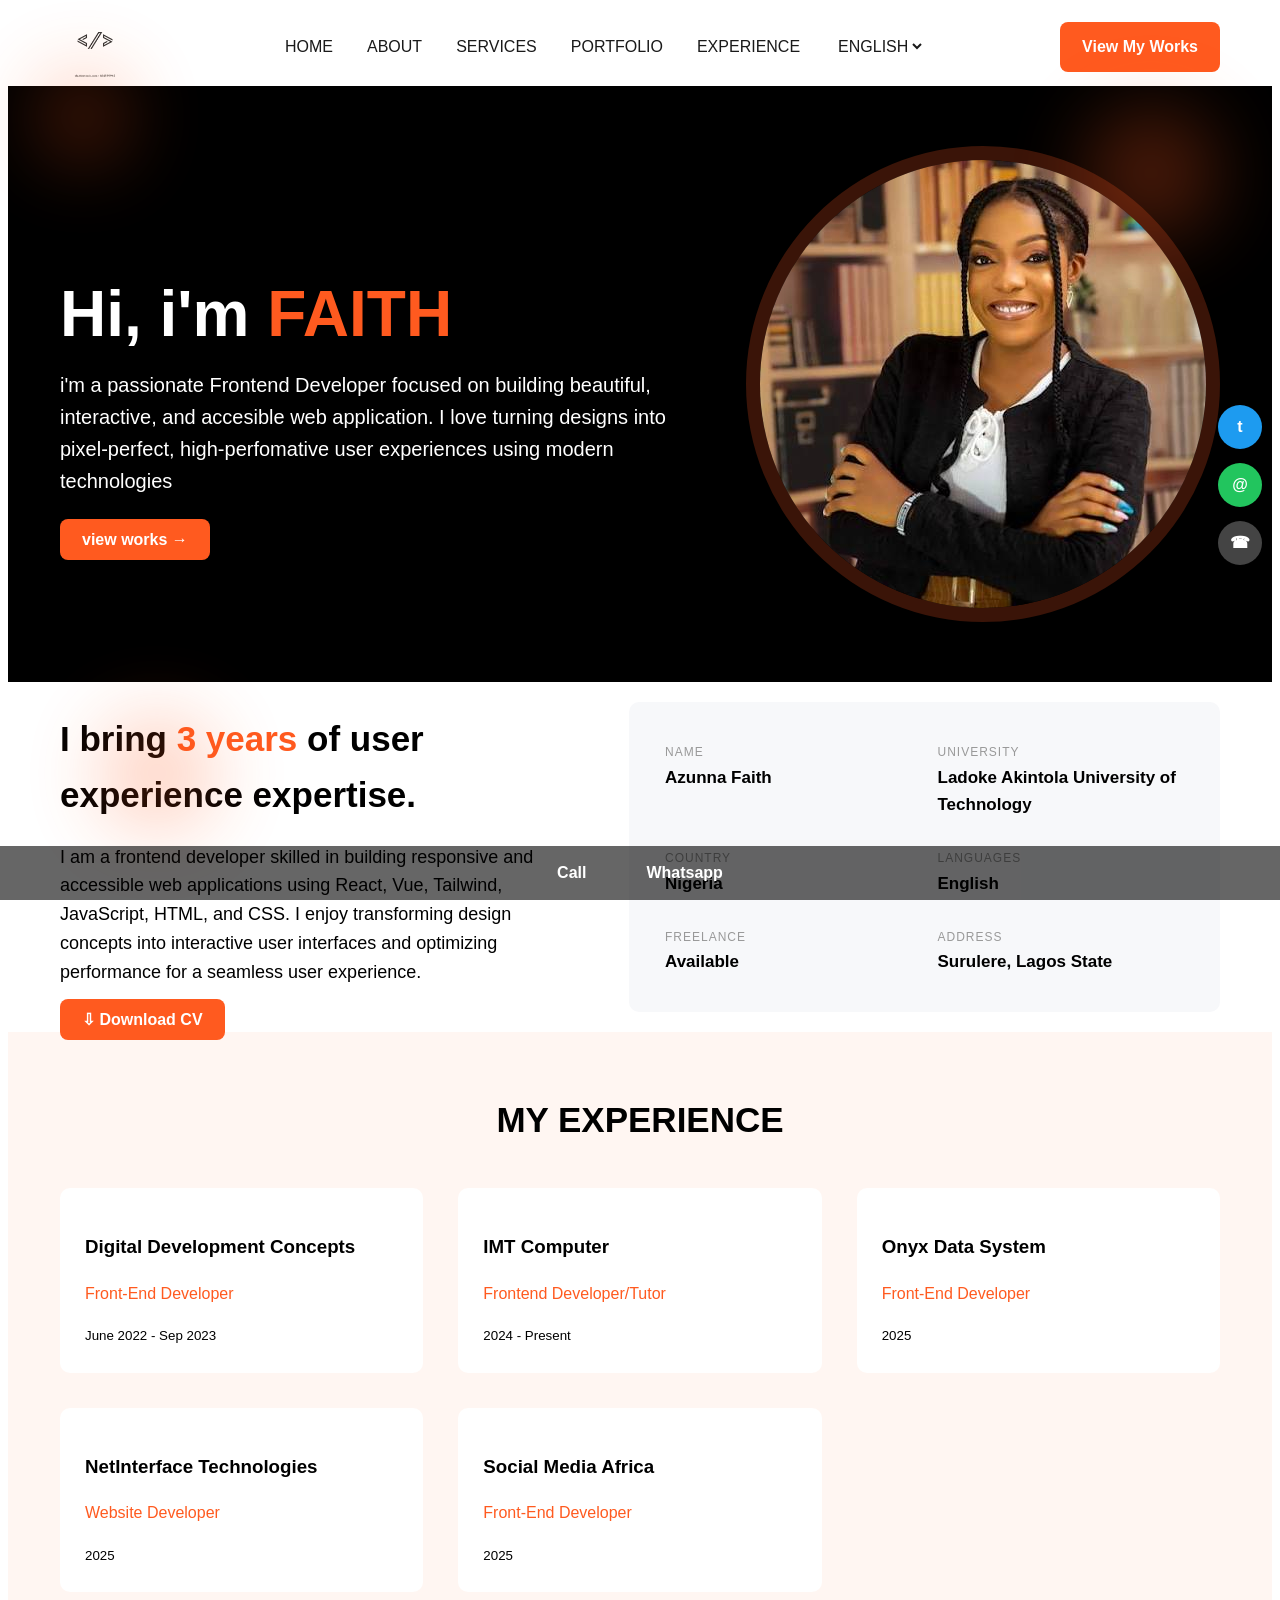
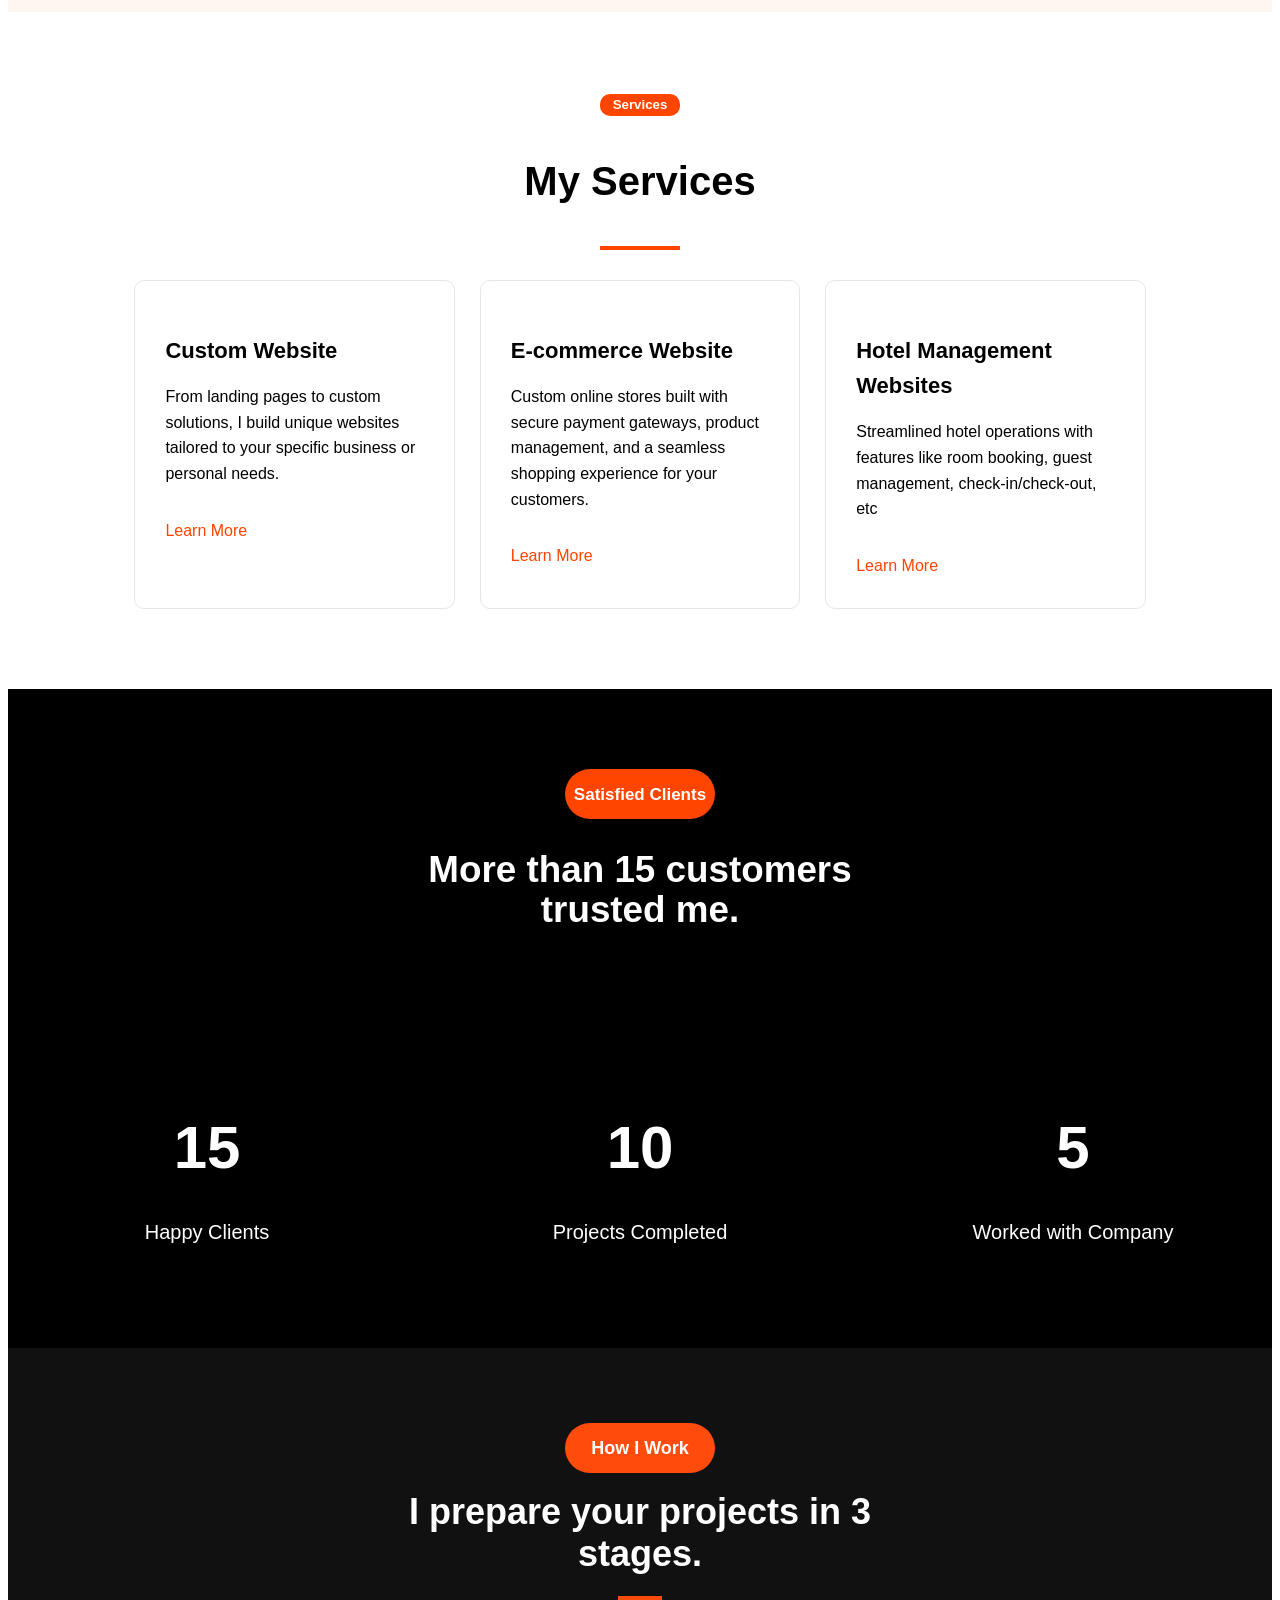
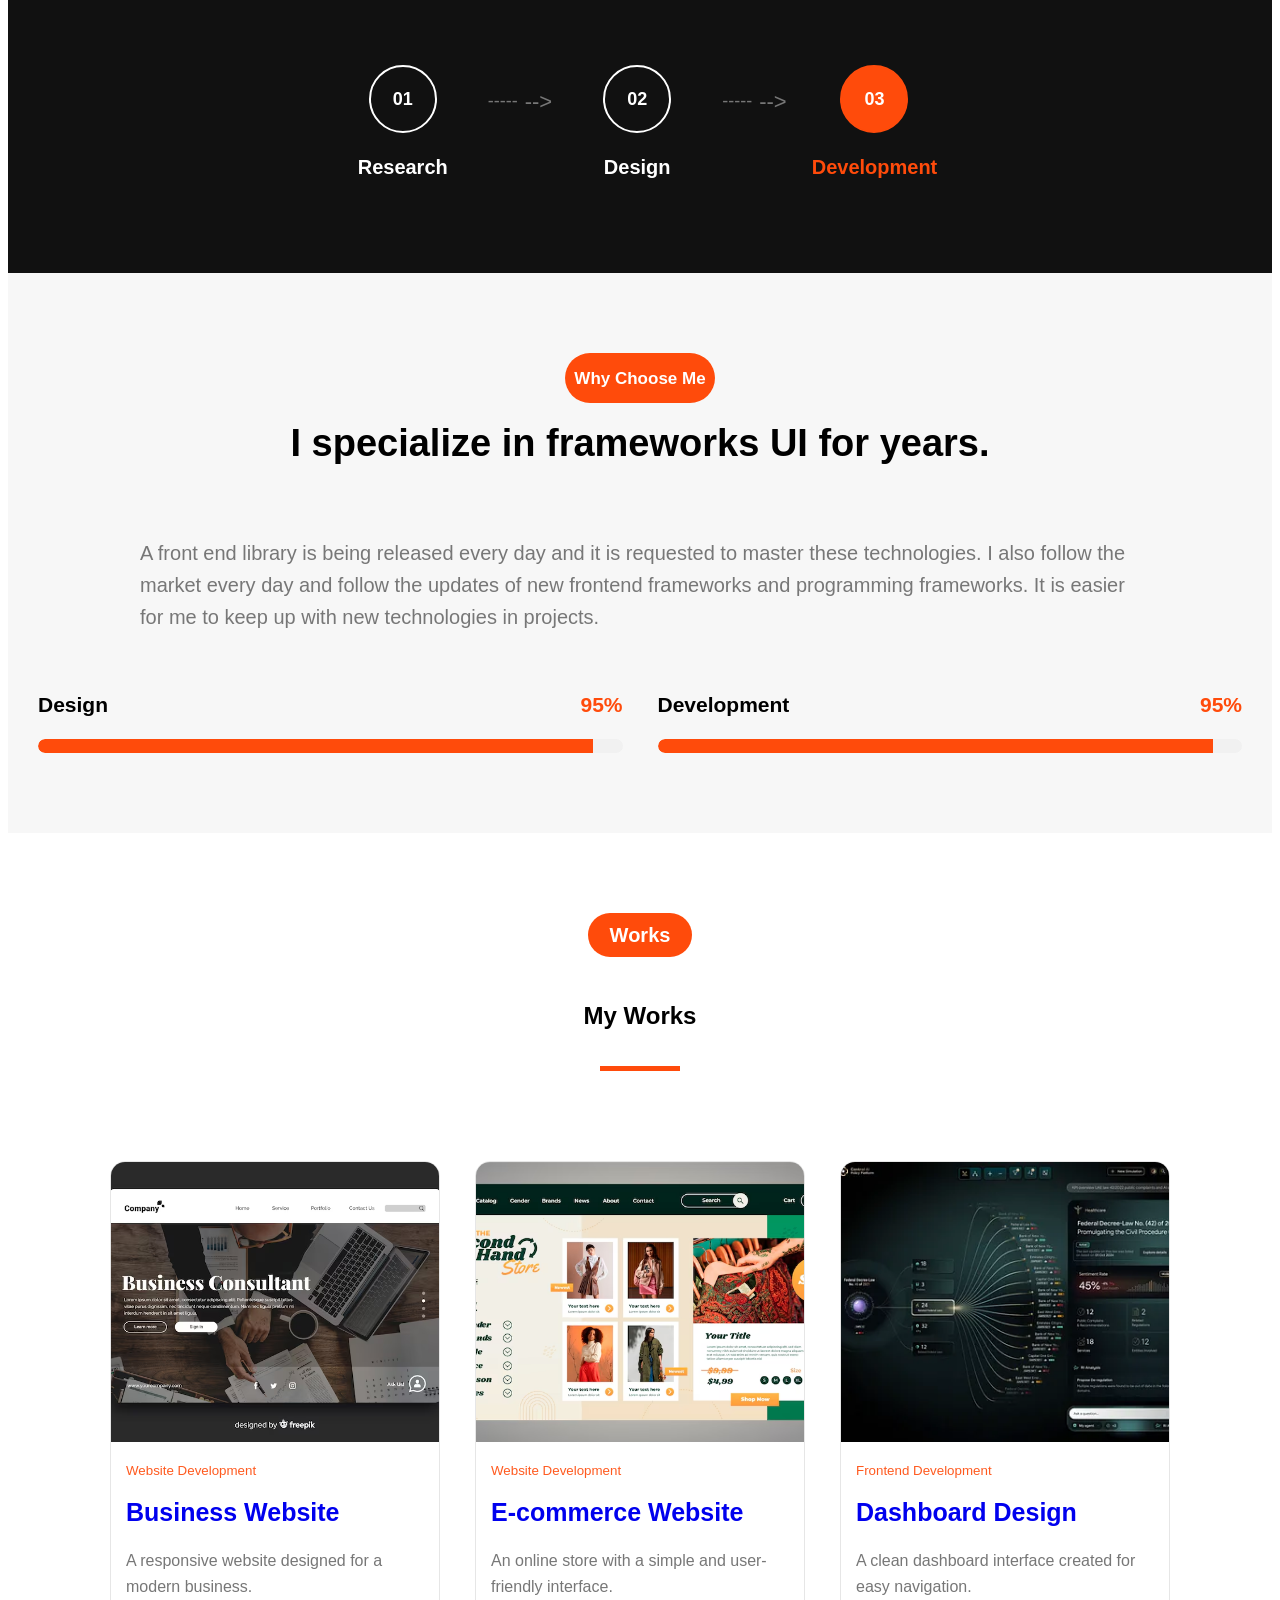
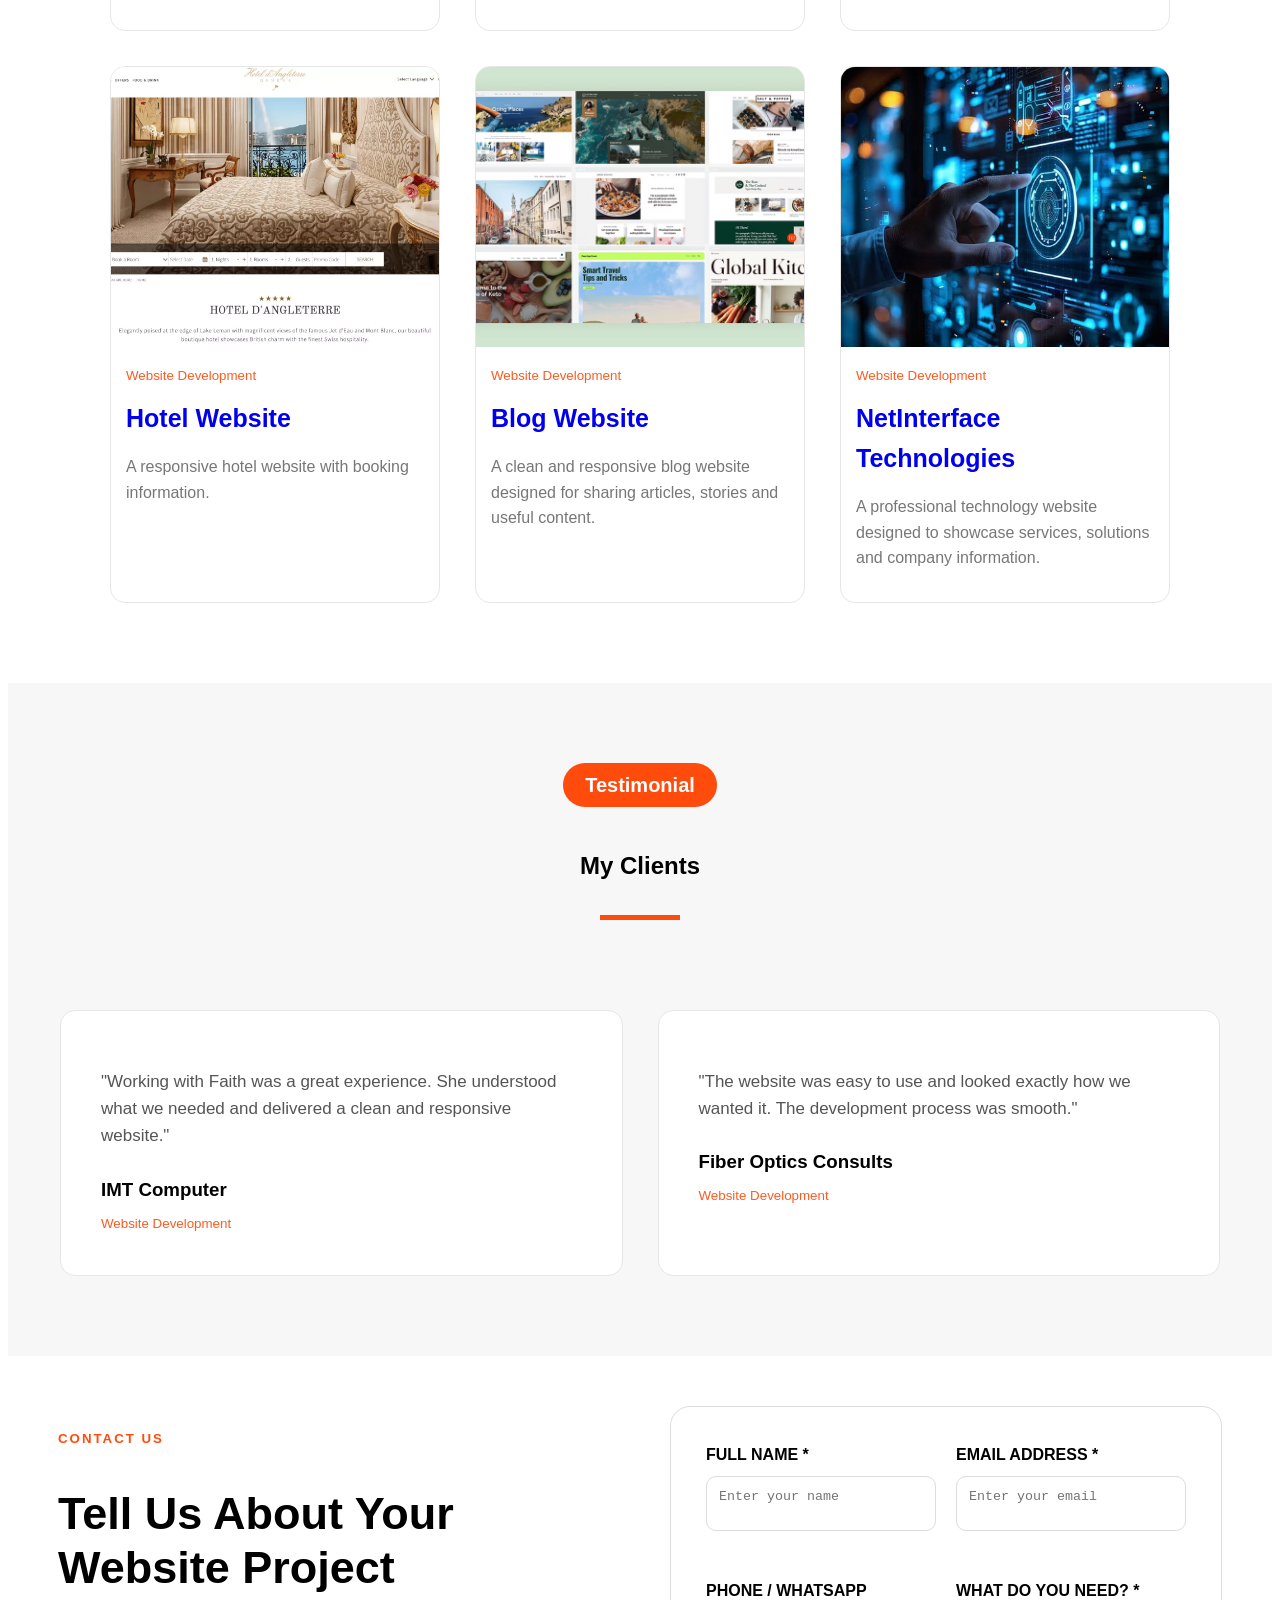
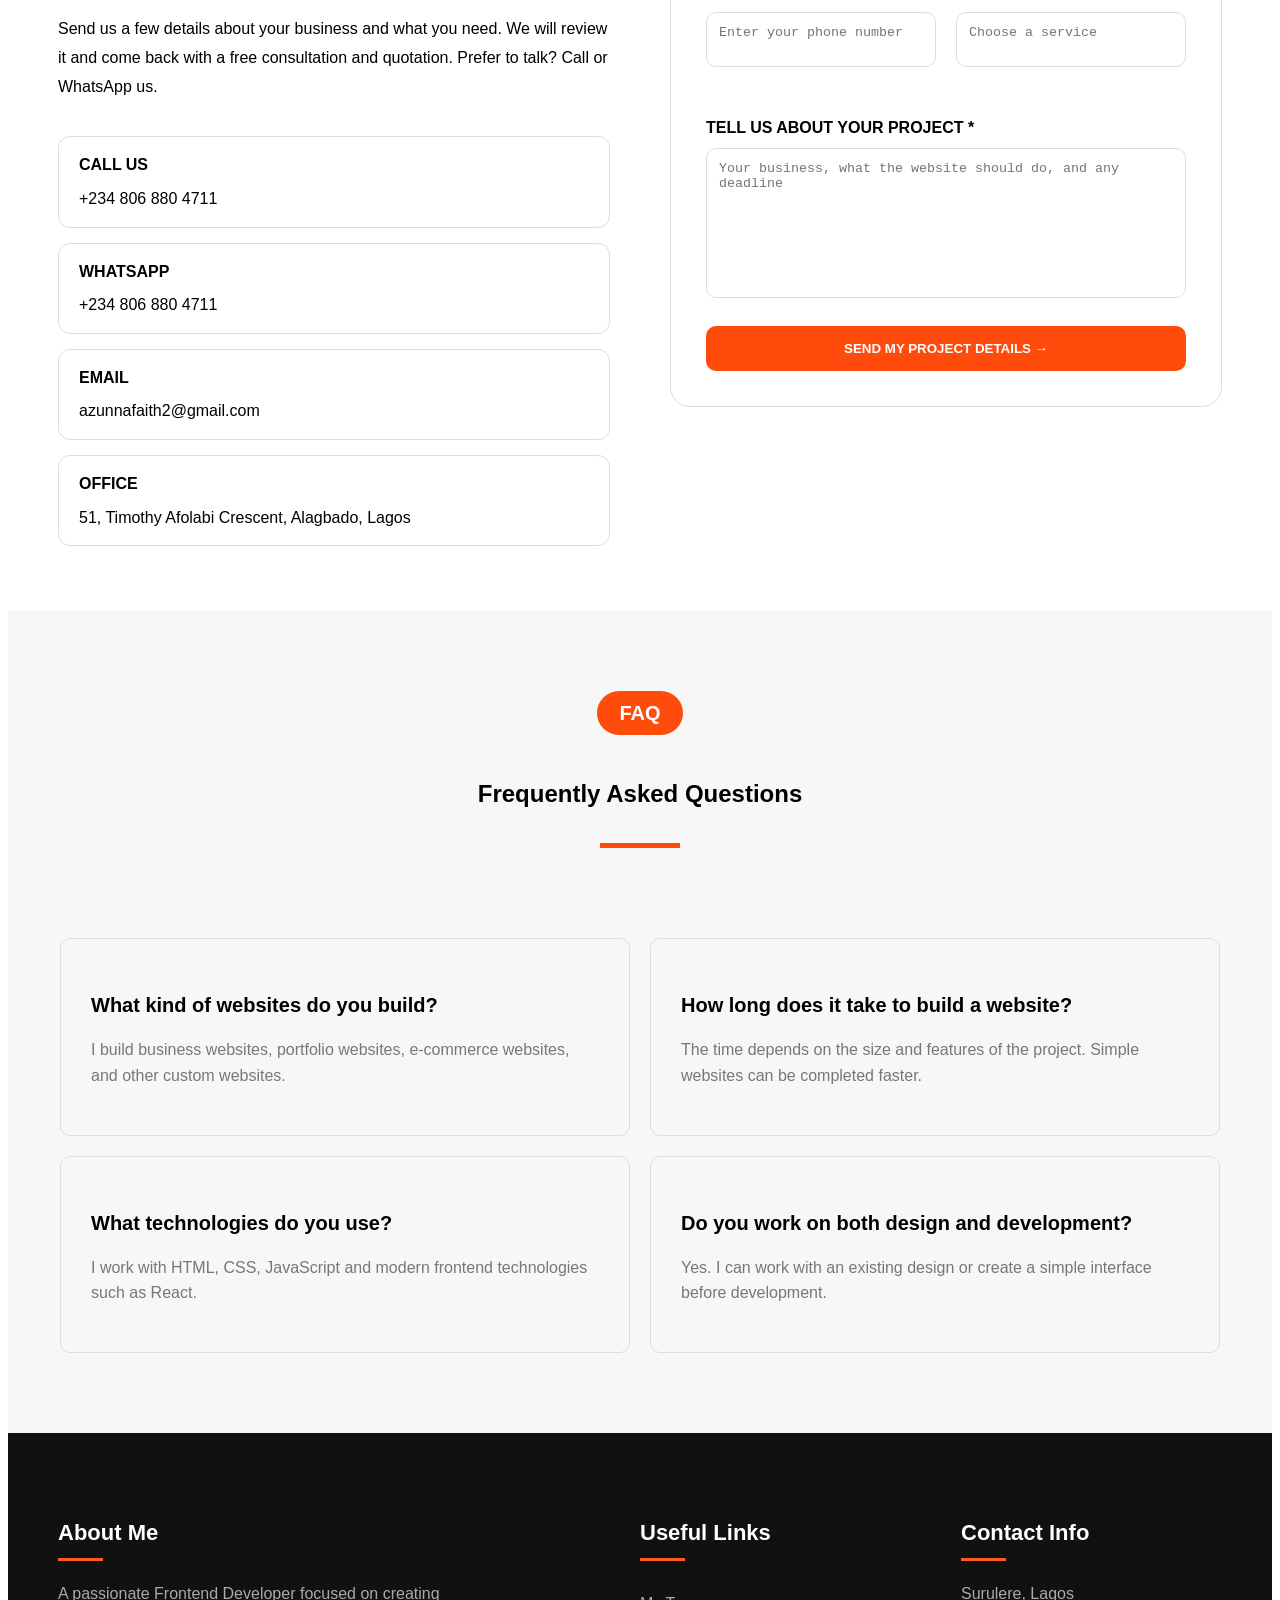
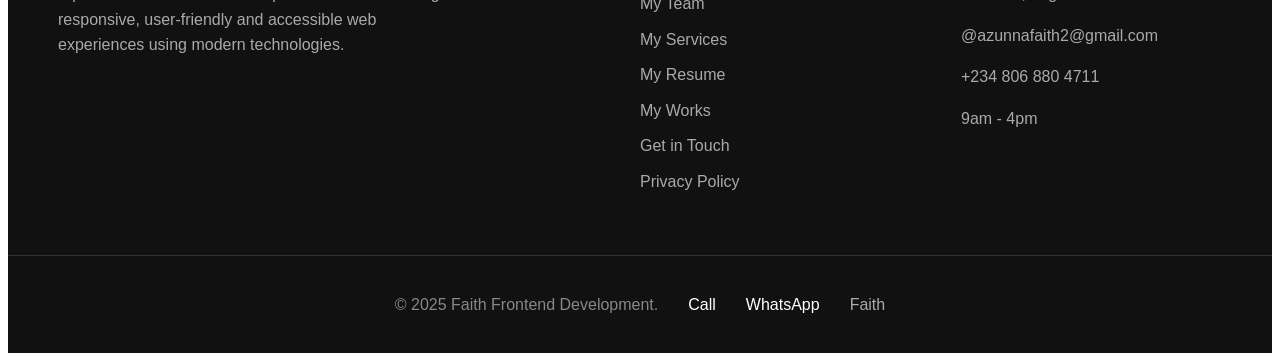
<file: index.html>
<!DOCTYPE html>
<html lang="en">
<head>
    <meta charset="UTF-8">
    <meta name="viewport" content="width=device-width, initial-scale=1.0">
    <title>Faith frontend development</title>
    <link rel="stylesheet" href="style.css">
</head>
<body>
    <header>
        <div class="nav container menu">
            <a href=""><img class="mylogo" src="images/logo.png" alt="faith.logo"></a>
            <input type="checkbox" id="menu-toggle" class="menu-toggle">
            <label for="menu-toggle" class="hamburger">
                <span class="open-icon">&#9776;</span>
                <span class="close-icon">&times;</span>
            </label>

            <nav class="links">
                <a href="">HOME</a>
                <a href="">ABOUT</a>
                <a href="">SERVICES</a>
                <a href="Portfolio.html">PORTFOLIO</a>
                <a href="index.html#experience">EXPERIENCE</a>
                <select>
                    <option>ENGLISH</option>
                    <option>YORUBA</option>
                    <option>FRENCH</option>
                </select>
            </nav>
            <a href="" class="btn">View My Works</a>
        </div>           
 </header>
 
    <!-- ==== HERO ====-->
 <section class="hero" id="home">
    <!-- Blurred Orane in the background--> 
     <span class="blob blob-1"></span>
     <span class="blob blob-2"></span>
     <span class="blob blob-3"></span>
     <div class="hero-box container">

        <div class="hero-text">
            <section>
            <h1>Hi, i'm <span class="orange">FAITH</span></h1>
            <p>
                i'm a passionate Frontend Developer focused on building beautiful,
                interactive, and accesible web application. I love turning designs
                into pixel-perfect, high-perfomative user experiences using modern
                technologies
            </p>
            <a href="#portfolio" class="btn big">view works &rarr;</a>
        </div>

        <img src="my image.jpg" alt="Web development skills" class="hero-img">

     </div>
 </section>
 <!-- ===== FLOATING ICONS ===== --> 
  <div class="social">
    <a href="#" class="twitter">t</a>
    <a href="#" class="email">@</a>
    <a href="#" class="phone">&#9742;</a>
  </div> 

  <!-- ===== BOTTOM BAR ===== -->
   <div class="contact">
    <a href="tel:+2348068804711">Call</a>
    <a href="http:@//wa.me/2348068804711">Whatsapp</a>

   </div>

   <section class="about" id="about">
  <div class="about-box container">

    <div class="about-text">
      <h2>I bring <span class="orange">3 years</span> of user experience expertise.</h2>
      <p>
        I am a frontend developer skilled in building responsive and accessible
        web applications using React, Vue, Tailwind, JavaScript, HTML, and CSS.
        I enjoy transforming design concepts into interactive user interfaces
        and optimizing performance for a seamless user experience.
      </p>
      <a href="#" class="btn">&#8681; Download CV</a>
    </div>

    <!-- A grey card holding 6 small facts -->
    <div class="info-card">
      <div class="info">
        <small>NAME</small>
        <strong>Azunna Faith</strong>
      </div>
      <div class="info">
        <small>UNIVERSITY</small>
        <strong>Ladoke Akintola University of Technology</strong>
      </div>
      <div class="info">
        <small>COUNTRY</small>
        <strong>Nigeria</strong>
      </div>
      <div class="info">
        <small>LANGUAGES</small>
        <strong>English</strong>
      </div>
      <div class="info">
        <small>FREELANCE</small>
        <strong>Available</strong>
      </div>
      <div class="info">
        <small>ADDRESS</small>
        <strong>Surulere, Lagos State</strong>
      </div>
    </div>

  </div>
  <!-- ================= EXPERIENCE ================= -->
<section class="experience" id="experience">
  <div class="container">

    <h2 class="center">MY EXPERIENCE</h2>

    <div class="grid-3">
      <div class="card">
        <h3>Digital Development Concepts</h3>
        <p class="orange">Front-End Developer</p>
        <small>June 2022 - Sep 2023</small>
      </div>
      <div class="card">
        <h3>IMT Computer</h3>
        <p class="orange">Frontend Developer/Tutor</p>
        <small>2024 - Present</small>
      </div>
      <div class="card">
        <h3>Onyx Data System</h3>
        <p class="orange">Front-End Developer</p>
        <small>2025</small>
      </div>
      <div class="card">
        <h3>NetInterface Technologies</h3>
        <p class="orange">Website Developer</p>
        <small>2025</small>
      </div>
      <div class="card">
        <h3>Social Media Africa</h3>
        <p class="orange">Front-End Developer</p>
        <small>2025</small>
      </div>
    </div>
  </div>
</section>
     <!---Services-->
<!-- ==== MY SERVICES ==== -->
    <section class="services" id="services">

        <div class="services-heading">
            <h5>Services</h5>
            <h2>My Services</h2>
            <p></p>
        </div>

        <div class="services-container">

            <div class="service-card">
                <h3>Custom Website</h3>
                <p>
                    From landing pages to custom solutions, 
                    I build unique websites tailored to your 
                    specific business or personal needs.
                </p>
                <a href="#">Learn More</a>
            </div>

            <div class="service-card">
                <h3>E-commerce Website</h3>
                <p>
                    Custom online stores built with secure 
                    payment gateways, product management, 
                    and a seamless shopping experience for 
                    your customers.
                </p>
                <a href="#">Learn More</a>
            </div>

            <div class="service-card">
                <h3>Hotel Management Websites</h3>
                <p>
                    Streamlined hotel operations with features 
                    like room booking, guest management, 
                    check-in/check-out, etc
                </p>
                <a href="#">Learn More</a>
            </div>

        </div>

    </section>
        
     <!-- =====SATISFIED CLIENTS ===== -->
     <section style="text-align: center;" class="clients" id="clients">
        <div class="clients-container">

            <div class="client-card">
                <h5>Satisfied Clients</h5>
                <h2>More than 15 customers <br>
                    trusted me.</br></h2>
            </div>
            <div class="grid-3">
                <div class="stat">
                    <h3>15</h3>
                    <p>Happy Clients</p>
                </div>

                <div class="stat">
                    <h3>10</h3>
                    <p>Projects Completed</p>
                </div>

                <div class="stat">
                    <h3>5</h3>
                    <p>Worked with Company</p>
                </div>
            </div>
        </div>
     </section>
     
<section class="how-i-work">
    <div class="work-header">
        <span class="work-badge">How I Work</span>

        <h2>I prepare your projects in 3 <br>stages.</h2>

        <div class="orange-line"></div>
    </div>

    <div class="work-steps">

        <!-- Step 1 -->
        <div class="work-step">
            <div class="step-number">01</div>
            <h3>Research</h3>
        </div>

        <div class="step-arrow">
            <span>-----</span>
            <span>--></span>
        </div>

        <!-- Step 2 -->
        <div class="work-step">
            <div class="step-number">02</div>
            <h3>Design</h3>
        </div>

        <div class="step-arrow">
            <span>-----</span>
            <span>--></span>
        </div>

        <!-- Step 3 -->
        <div class="work-step active">
            <div class="step-number">03</div>
            <h3>Development</h3>
        </div>

    </div>
</section>
<section class="why-choose">
    <div class="why-container">

        <div class="why-header">
            <span class="why-badge">Why Choose Me</span>

            <h2>I specialize in frameworks UI for years.</h2>
        </div>

        <p class="why-description">
            A front end library is being released every day and it is requested to
            master these technologies. I also follow the market every day and follow
            the updates of new frontend frameworks and programming frameworks.
            It is easier for me to keep up with new technologies in projects.
        </p>

        <div class="skills-progress">

            <!-- Design -->
            <div class="skill">
                <div class="skill-info">
                    <h3>Design</h3>
                    <span>95%</span>
                </div>

                <div class="progress-bar">
                    <div class="progress-fill" style="width: 95%;"></div>
                </div>
            </div>

            <!-- Development -->
            <div class="skill">
                <div class="skill-info">
                    <h3>Development</h3>
                    <span>95%</span>
                </div>

                <div class="progress-bar">
                    <div class="progress-fill" style="width: 95%;"></div>
                </div>
            </div>

        </div>

    </div>
</section>    
<!-- ===== WORKS ===== -->
<section class="portfolio" id="works">

    <div class="sec-head">
        <span class="section-tag">Works</span>
        <h2>My Works</h2>
        <div class="heading-line"></div>
    </div>

    <div class="portfolio-container container">

        <!-- Work 1 -->
        <div class="portfolio-card">
            <a href="business.html">
            <div class="portfolio-image">
                <img src="image 1.png" alt="Business image">
            </div>

            <div class="portfolio-text">
                <small>Website Development</small>
                <h3>Business Website</h3>
                <p>
                    A responsive website designed for a modern business.
                </p>
            </div>
            </a>
        </div>

        <!-- Work 2 -->
        <div class="portfolio-card">
            <a href="e-commerce.html">
            <div class="portfolio-image">
                <img src="image 2.avif" alt="E-commerce image">
            </div>

            <div class="portfolio-text">
                <small>Website Development</small>
                <h3>E-commerce Website</h3>
                <p>
                    An online store with a simple and user-friendly interface.
                </p>
            </div>
            </a>
        </div>

        <!-- Work 3 -->
        <div class="portfolio-card">
            <a href="dashboard.html">
            <div class="portfolio-image">
                <img src="image 3.png" alt="Dashboard image">
            </div>

            <div class="portfolio-text">
                <small>Frontend Development</small>
                <h3>Dashboard Design</h3>
                <p>
                    A clean dashboard interface created for easy navigation.
                </p>
            </div>
            </a>
        </div>

        <!-- Work 4 -->
        <div class="portfolio-card">
            <a href="hotel.html">
            <div class="portfolio-image">
                <img src="image 4.png" alt="hotel image">
            </div>

            <div class="portfolio-text">
                <small>Website Development</small>
                <h3>Hotel Website</h3>
                <p>
                    A responsive hotel website with booking information.
                </p>
            </div>
            </a>
        </div>

        <!-- Work 5 -->
        <div class="portfolio-card">
            <a href="blog.html">
            <div class="portfolio-image">
                <img src="image 5.png" alt="blog image">
            </div>

            <div class="portfolio-text">
                <small>Website Development</small>
                <h3>Blog Website</h3>
                <p>
                    A clean and responsive blog website designed for
                    sharing articles, stories and useful content.
                </p>
            </div>
            </a>
        </div>

        <!-- Work 6 -->
        <div class="portfolio-card">
            <a href="netinterface.html">
            <div class="portfolio-image">
                <img src="image 6.png" alt="NetInterface image">
            </div>

            <div class="portfolio-text">
                <small>Website Development</small>
                <h3>NetInterface Technologies</h3>
                <p>
                    A professional technology website designed to showcase
                    services, solutions and company information.
                </p>
            </div>
            </a>
        </div>

    </div>

</section>
<!-- ===== TESTIMONIAL ===== -->
<section class="testimonial">

    <div class="sec-head">
        <span class="section-tag">Testimonial</span>
        <h2>My Clients</h2>
        <div class="heading-line"></div>
    </div>

    <div class="testimonial-container container">

        <div class="testimonial-card">
            <p>
                "Working with Faith was a great experience. She understood
                what we needed and delivered a clean and responsive website."
            </p>

            <h3>IMT Computer</h3>
            <small>Website Development</small>
        </div>


        <div class="testimonial-card">
            <p>
                "The website was easy to use and looked exactly how we
                wanted it. The development process was smooth."
            </p>

            <h3>Fiber Optics Consults</h3>
            <small>Website Development</small>
        </div>

    </div>

</section>

<!-- ====== USERS FORM ====== -->
    

        <div class="contact-container">

    <!-- LEFT SIDE -->
    <div class="contact-info">

        <h5>CONTACT US</h5>

        <h1>Tell Us About Your<br>Website Project</h1>

        <p>
            Send us a few details about your business and what you need.
            We will review it and come back with a free consultation and
            quotation. Prefer to talk? Call or WhatsApp us.
        </p>

        <div class="contact-box">
            <h4>CALL US</h4>
            <p>+234 806 880 4711</p>
        </div>

        <div class="contact-box">
            <h4>WHATSAPP</h4>
            <p>+234 806 880 4711</p>
        </div>

        <div class="contact-box">
            <h4>EMAIL</h4>
            <p>azunnafaith2@gmail.com</p>
        </div>

        <div class="contact-box">
            <h4>OFFICE</h4>
            <p>51, Timothy Afolabi Crescent, Alagbado, Lagos</p>
        </div>

    </div>


    <!-- RIGHT SIDE -->
    <div class="form-container">

        <form>

            <div class="form-row">

                <div class="form-group">
                    <label>FULL NAME *</label>
                    <textarea placeholder="Enter your name"></textarea>
                </div>

                <div class="form-group">
                    <label>EMAIL ADDRESS *</label>
                    <textarea placeholder="Enter your email"></textarea>
                </div>

            </div>


            <div class="form-row">

                <div class="form-group">
                    <label>PHONE / WHATSAPP</label>
                    <textarea placeholder="Enter your phone number"></textarea>
                </div>

                <div class="form-group">
                    <label>WHAT DO YOU NEED? *</label>
                    <textarea placeholder="Choose a service"></textarea>
                </div>

            </div>


            <div class="form-group">
                <label>TELL US ABOUT YOUR PROJECT *</label>
                <textarea class="project"
                    placeholder="Your business, what the website should do, and any deadline"></textarea>
            </div>


            <button type="submit">
                SEND MY PROJECT DETAILS →
            </button>

        </form>

    </div>

</div>
    
        
<!-- ===== FAQ ===== -->
<section class="faq">

    <div class="sec-head">
        <span class="section-tag">FAQ</span>
        <h2>Frequently Asked Questions</h2>
        <div class="heading-line"></div>
    </div>

    <div class="faq-container container">

        <div class="faq-card">
            <h3>What kind of websites do you build?</h3>
            <p>
                I build business websites, portfolio websites,
                e-commerce websites, and other custom websites.
            </p>
        </div>


        <div class="faq-card">
            <h3>How long does it take to build a website?</h3>
            <p>
                The time depends on the size and features of the
                project. Simple websites can be completed faster.
            </p>
        </div>


        <div class="faq-card">
            <h3>What technologies do you use?</h3>
            <p>
                I work with HTML, CSS, JavaScript and modern
                frontend technologies such as React.
            </p>
        </div>


        <div class="faq-card">
            <h3>Do you work on both design and development?</h3>
            <p>
                Yes. I can work with an existing design or create
                a simple interface before development.
            </p>
        </div>

    </div>

</section>


<!-- ===== FOOTER INFORMATION ===== -->

<section class="footer-info">

    <div class="footer-about">

        <h3>About Me</h3>

        <p>
            A passionate Frontend Developer focused on creating
            responsive, user-friendly and accessible web experiences
            using modern technologies.
        </p>

    </div>


    <div class="footer-links">

        <h3>Useful Links</h3>

        <a href="#home">My Team</a>
        <a href="#services">My Services</a>
        <a href="#experience">My Resume</a>
        <a href="#works">My Works</a>
        <a href="#contact">Get in Touch</a>
        <a href="#">Privacy Policy</a>

    </div>


    <div class="footer-contact">

        <h3>Contact Info</h3>

        <p>Surulere, Lagos</p>
        <p>@azunnafaith2@gmail.com</p>
        <p>+234 806 880 4711</p>
        <p> 9am - 4pm</p>

    </div>

</section>


<!-- ===== BOTTOM BAR ===== -->

<div class="bottom-bar">

    <p>© 2025 Faith Frontend Development.</p>

    <a href="tel:+2348000000000">Call</a>

    <a href="https://wa.me/2348000000000">WhatsApp</a>

    <span>Faith</span>

</div>
</body>
</html>
</file>
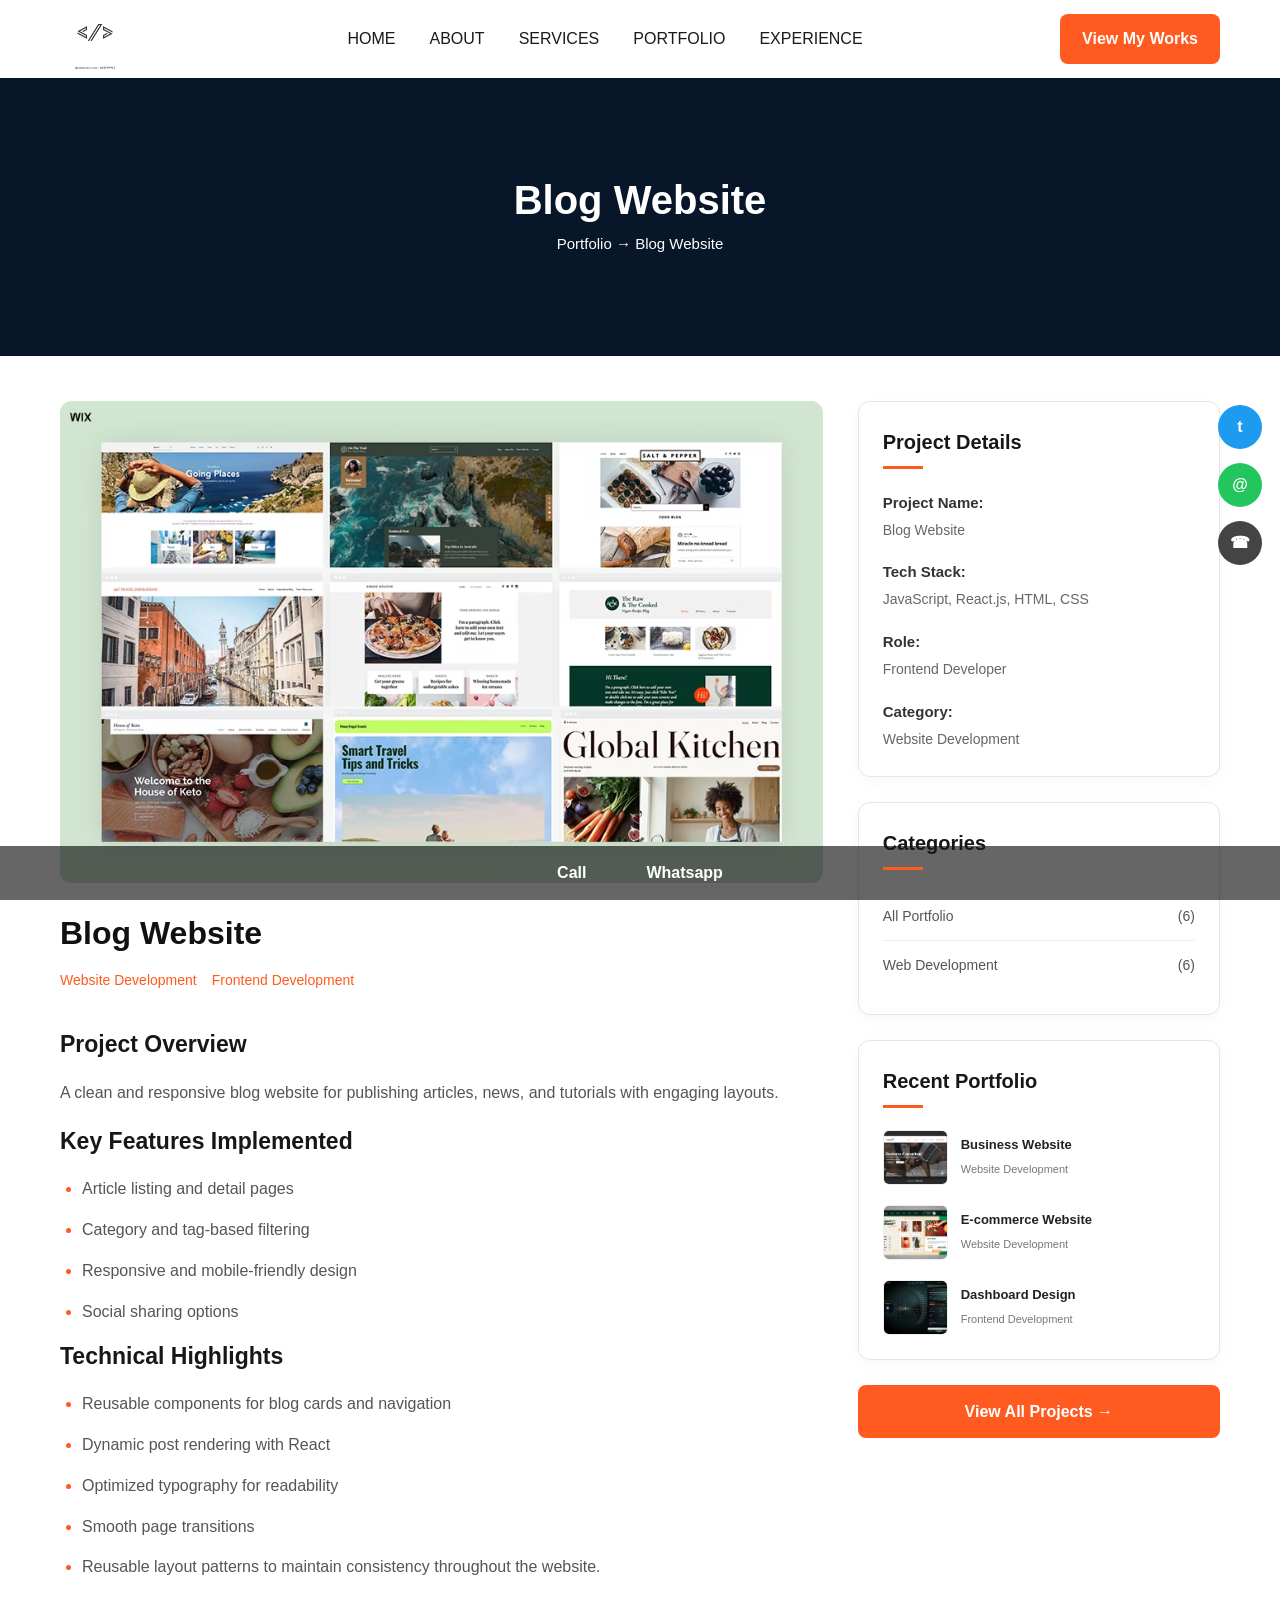
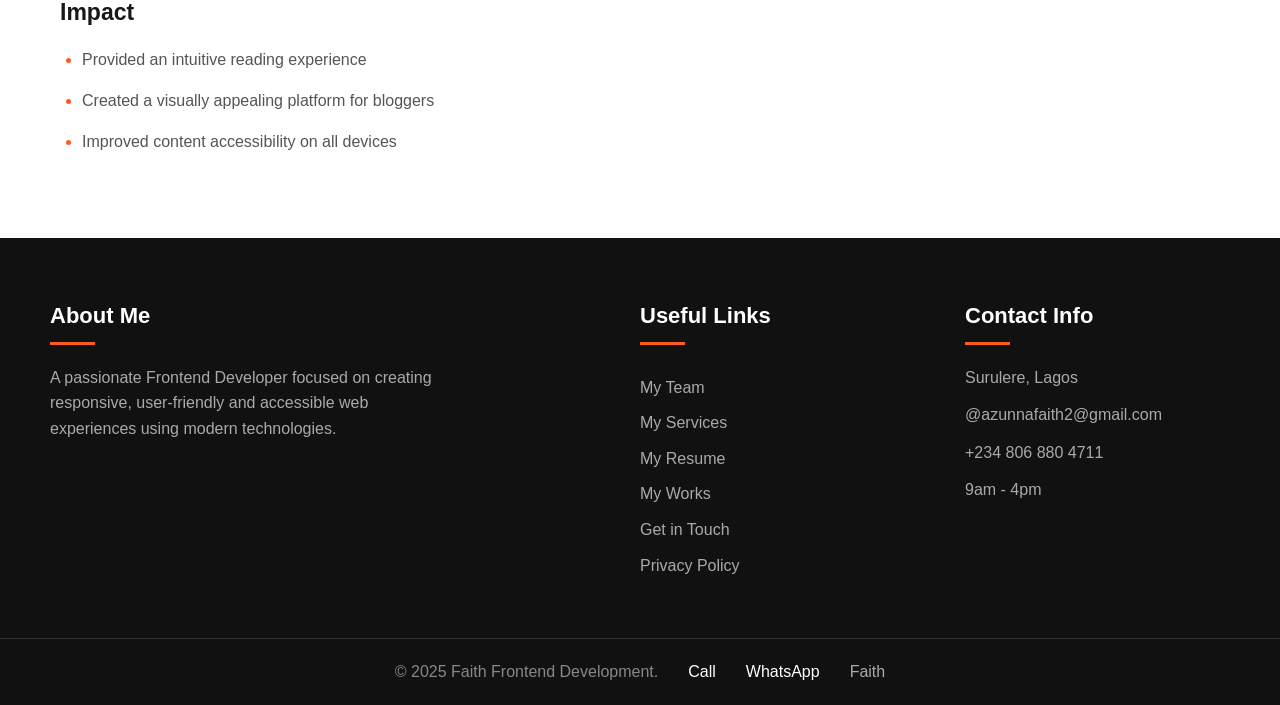
<file: blog.html>
<!DOCTYPE html>
<html lang="en">

<head>
    <meta charset="UTF-8">
    <meta name="viewport" content="width=device-width, initial-scale=1.0">

    <title>Blog Website | Faith's Portfolio</title>

    <link rel="stylesheet" href="style.css">
    <link rel="stylesheet" href="project-details.css">
</head>

<body>

    <!-- NAVIGATION BAR -->
    <header>
        <div class="nav container">

            <a href="index.html">
                <img class="mylogo" src="images/logo.png" alt="Faith's logo">
            </a>

            <input type="checkbox" id="menu-toggle" class="menu-toggle">
            <label for="menu-toggle" class="hamburger">
                <span class="open-icon">&#9776;</span>
                <span class="close-icon">&times;</span>
            </label>

            <nav class="links">
                <a href="index.html#home">HOME</a>
                <a href="index.html#about">ABOUT</a>
                <a href="index.html#services">SERVICES</a>
                <a href="index.html#works">PORTFOLIO</a>
                <a href="index.html#experience">EXPERIENCE</a>
            </nav>

            <a href="index.html#works" class="btn">
                View My Works
            </a>

        </div>
    </header>

<!-- ==== HERO ====-->
  <section class="Hero">
    <div class="page-header">
    <h1>Blog Website</h1>
    <p>Portfolio → Blog Website</p>
</div>
  </section>

  <!-- ===== FLOATING ICONS ===== --> 
  <div class="social">
    <a href="#" class="twitter">t</a>
    <a href="#" class="email">@</a>
    <a href="#" class="phone">&#9742;</a>
  </div> 

  <!-- ===== BOTTOM BAR ===== -->
   <div class="contact">
    <a href="tel:+2348068804711">Call</a>
    <a href="http:@//wa.me/2348068804711">Whatsapp</a>

   </div>


    <!-- MAIN PROJECT SECTION -->
    <section class="project-layout container">

        <!-- LEFT CONTENT -->
        <main class="project-main">

            <!-- PROJECT IMAGE -->
            <div class="project-preview">

                <img
                    src="image 5.png"
                    alt="blog website project preview"
                >

            </div>


            <!-- PROJECT TITLE -->
            <h2>Blog Website</h2>

            <div class="project-meta">
                <span>Website Development</span>
                <span>Frontend Development</span>
            </div>


            <!-- PROJECT OVERVIEW -->
            <section class="project-section">

                <h3>Project Overview</h3>

                <p>
                 A clean and responsive blog website for publishing articles,
                 news, and tutorials with engaging layouts.
                 
                </p>

            </section>


            <!-- KEY FEATURES -->
            <section class="project-section">

                <h3>Key Features Implemented</h3>

                <ul class="feature-list">

                    <li>
                        Article listing and detail pages
                    </li>

                    <li>
                        Category and tag-based filtering
                    </li>

                    <li>
                        Responsive and mobile-friendly design
                    </li>

                    <li>
                        Social sharing options
                    </li>

                </ul>

            </section>


            <!-- TECHNICAL HIGHLIGHTS -->
            <section class="project-section">

                <h3>Technical Highlights</h3>

                <ul class="feature-list">

                    <li>
                        Reusable components for blog cards and navigation
                    </li>

                    <li>
                        Dynamic post rendering with React
                    </li>

                    <li>
                        Optimized typography for readability
                    </li>

                    <li>
                        Smooth page transitions
                    </li>

                    <li>
                        Reusable layout patterns to maintain
                        consistency throughout the website.
                    </li>

                </ul>

            </section>


            <!-- PROJECT IMPACT -->
            <section class="project-section">

                <h3>Impact</h3>

                <ul class="feature-list">

                    <li>
                        Provided an intuitive reading experience
                    </li>

                    <li>
                       Created a visually appealing platform for bloggers
                    </li>

                    <li>
                        Improved content accessibility on all devices
                    </li>
                </ul>

            </section>

        </main>


        <!-- RIGHT SIDEBAR -->
        <aside class="project-sidebar">


            <!-- PROJECT DETAILS -->
            <div class="sidebar-card">

                <h3>Project Details</h3>

                <div class="detail-item">
                    <strong>Project Name:</strong>
                    <span>Blog Website</span>
                </div>

                <div class="detail-item">
                    <strong>Tech Stack:</strong>
                    <span>JavaScript, React.js, HTML, CSS</span>
                </div>

                <div class="detail-item">
                    <strong>Role:</strong>
                    <span>Frontend Developer</span>
                </div>

                <div class="detail-item">
                    <strong>Category:</strong>
                    <span>Website Development</span>
                </div>

            </div>


            <!-- CATEGORIES -->
            <div class="sidebar-card">

                <h3>Categories</h3>

                <a href="index.html#works" class="category-link">
                    <span>All Portfolio</span>
                    <span>(6)</span>
                </a>

                <a href="index.html#works" class="category-link">
                    <span>Web Development</span>
                    <span>(6)</span>
                </a>

            </div>


            <!-- RECENT PORTFOLIO -->
            <div class="sidebar-card">

                <h3>Recent Portfolio</h3>


                <a href="business.html" class="recent-project">

                    <img
                        src="image 1.png"
                        alt="Business website"
                    >

                    <div>
                        <strong>Business Website</strong>
                        <small>Website Development</small>
                    </div>

                </a>


                <a href="ecommerce.html" class="recent-project">

                    <img
                        src="image 2.avif"
                        alt="E-commerce website"
                    >

                    <div>
                        <strong>E-commerce Website</strong>
                        <small>Website Development</small>
                    </div>

                </a>


                <a href="dashboard.html" class="recent-project">

                    <img
                        src="image 3.png"
                        alt="Dashboard design"
                    >

                    <div>
                        <strong>Dashboard Design</strong>
                        <small>Frontend Development</small>
                    </div>

                </a>

            </div>


            <!-- BACK TO PORTFOLIO -->
            <a href="index.html#works" class="sidebar-button">
                View All Projects →
            </a>

        </aside>

    </section>

<!-- ===== FOOTER INFORMATION ===== -->

<section class="footer-info">

    <div class="footer-about">

        <h3>About Me</h3>

        <p>
            A passionate Frontend Developer focused on creating
            responsive, user-friendly and accessible web experiences
            using modern technologies.
        </p>

    </div>


    <div class="footer-links">

        <h3>Useful Links</h3>

        <a href="#home">My Team</a>
        <a href="#services">My Services</a>
        <a href="#experience">My Resume</a>
        <a href="#works">My Works</a>
        <a href="#contact">Get in Touch</a>
        <a href="#">Privacy Policy</a>

    </div>


    <div class="footer-contact">

        <h3>Contact Info</h3>

        <p>Surulere, Lagos</p>
        <p>@azunnafaith2@gmail.com</p>
        <p>+234 806 880 4711</p>
        <p> 9am - 4pm</p>

    </div>

</section>


<!-- ===== BOTTOM BAR ===== -->

<div class="bottom-bar">

    <p>© 2025 Faith Frontend Development.</p>

    <a href="tel:+2348000000000">Call</a>

    <a href="https://wa.me/2348000000000">WhatsApp</a>

    <span>Faith</span>

</div>

</body>
</html>
</file>
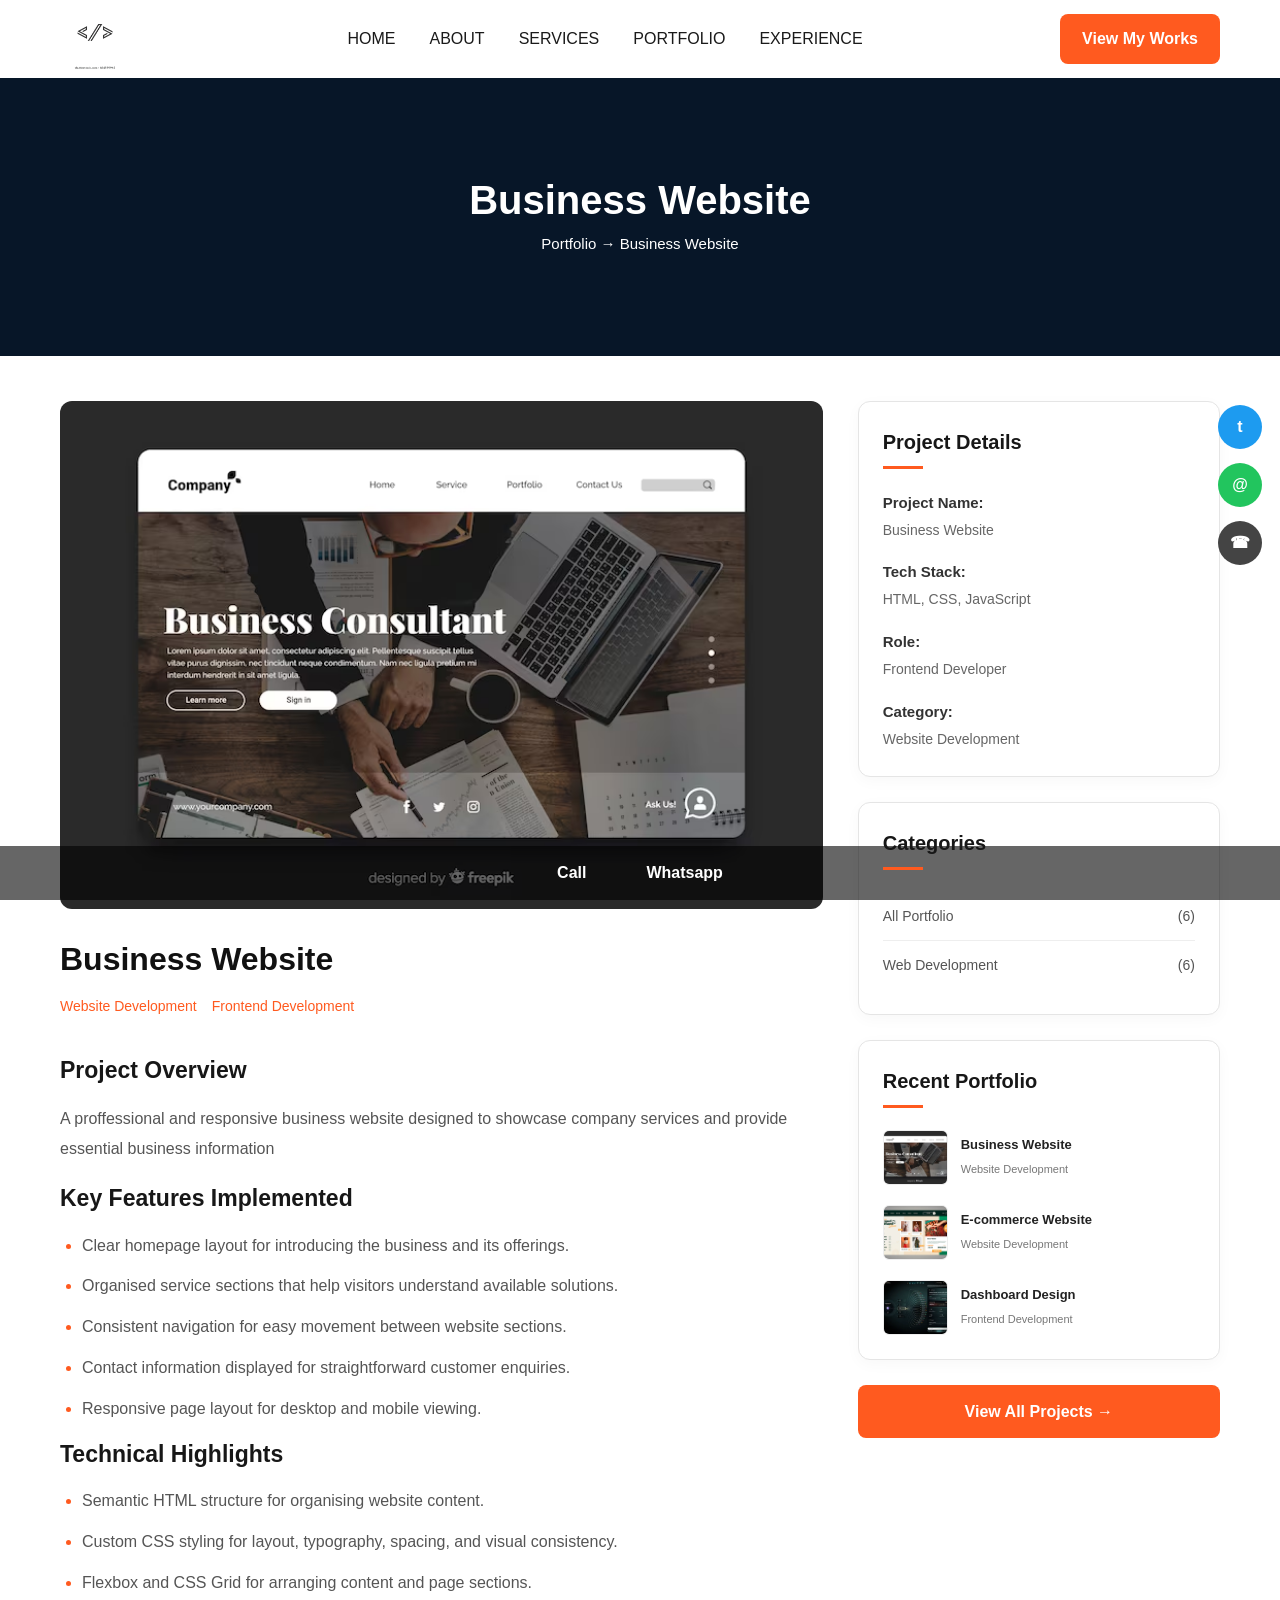
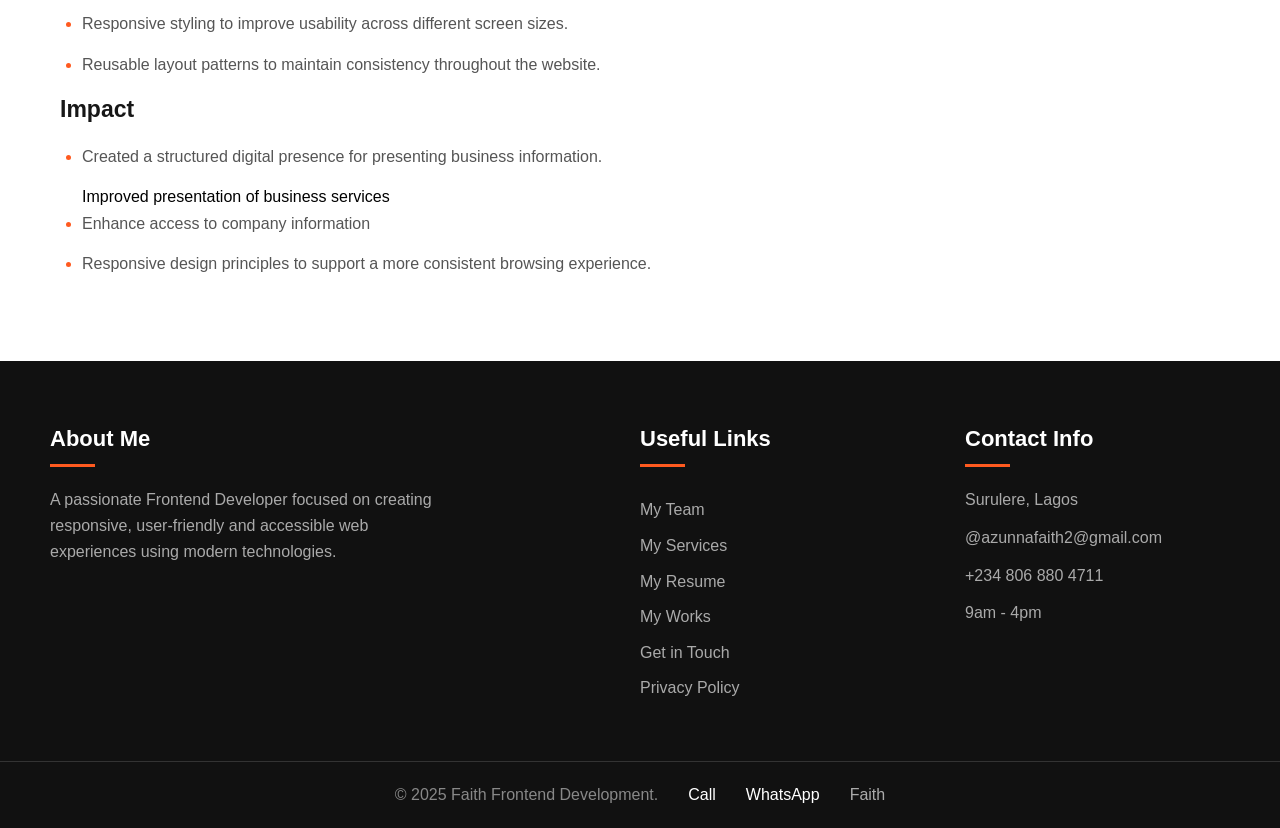
<file: business.html>
<!DOCTYPE html>
<html lang="en">

<head>
    <meta charset="UTF-8">
    <meta name="viewport" content="width=device-width, initial-scale=1.0">

    <title>Business Website | Faith's Portfolio</title>

    <link rel="stylesheet" href="style.css">
    <link rel="stylesheet" href="project-details.css">
</head>

<body>

    <!-- NAVIGATION BAR -->
    <header>
        <div class="nav container">

            <a href="index.html">
                <img class="mylogo" src="images/logo.png" alt="Faith's logo">
            </a>

            <input type="checkbox" id="menu-toggle" class="menu-toggle">
            <label for="menu-toggle" class="hamburger">
                <span class="open-icon">&#9776;</span>
                <span class="close-icon">&times;</span>
            </label>

            <nav class="links">
                <a href="index.html#home">HOME</a>
                <a href="index.html#about">ABOUT</a>
                <a href="index.html#services">SERVICES</a>
                <a href="index.html#works">PORTFOLIO</a>
                <a href="index.html#experience">EXPERIENCE</a>
            </nav>

            <a href="index.html#works" class="btn">
                View My Works
            </a>

        </div>
    </header>

    <!-- ==== HERO ====-->
  <section class="Hero">
    <div class="page-header">
    <h1>Business Website</h1>
    <p>Portfolio → Business Website</p>
</div>
  </section>

  <!-- ===== FLOATING ICONS ===== --> 
  <div class="social">
    <a href="#" class="twitter">t</a>
    <a href="#" class="email">@</a>
    <a href="#" class="phone">&#9742;</a>
  </div> 

  <!-- ===== BOTTOM BAR ===== -->
   <div class="contact">
    <a href="tel:+2348068804711">Call</a>
    <a href="http:@//wa.me/2348068804711">Whatsapp</a>

   </div>


    <!-- MAIN PROJECT SECTION -->
    <section class="project-layout container">

        <!-- LEFT CONTENT -->
        <main class="project-main">

            <!-- PROJECT IMAGE -->
            <div class="project-preview">

                <img
                    src="image 1.png"
                    alt="Business website project preview"
                >

            </div>


            <!-- PROJECT TITLE -->
            <h2>Business Website</h2>

            <div class="project-meta">
                <span>Website Development</span>
                <span>Frontend Development</span>
            </div>


            <!-- PROJECT OVERVIEW -->
            <section class="project-section">

                <h3>Project Overview</h3>

                <p>
                    A proffessional and responsive business website designed to showcase 
                    company services and provide essential business information
                    
                </p>

            </section>


            <!-- KEY FEATURES -->
            <section class="project-section">

                <h3>Key Features Implemented</h3>

                <ul class="feature-list">

                    <li>
                        Clear homepage layout for introducing
                        the business and its offerings.
                    </li>

                    <li>
                        Organised service sections that help
                        visitors understand available solutions.
                    </li>

                    <li>
                        Consistent navigation for easy movement
                        between website sections.
                    </li>

                    <li>
                        Contact information displayed for
                        straightforward customer enquiries.
                    </li>

                    <li>
                        Responsive page layout for desktop
                        and mobile viewing.
                    </li>

                </ul>

            </section>


            <!-- TECHNICAL HIGHLIGHTS -->
            <section class="project-section">

                <h3>Technical Highlights</h3>

                <ul class="feature-list">

                    <li>
                        Semantic HTML structure for organising
                        website content.
                    </li>

                    <li>
                        Custom CSS styling for layout,
                        typography, spacing, and visual consistency.
                    </li>

                    <li>
                        Flexbox and CSS Grid for arranging
                        content and page sections.
                    </li>

                    <li>
                        Responsive styling to improve usability
                        across different screen sizes.
                    </li>

                    <li>
                        Reusable layout patterns to maintain
                        consistency throughout the website.
                    </li>

                </ul>

            </section>


            <!-- PROJECT IMPACT -->
            <section class="project-section">

                <h3>Impact</h3>

                <ul class="feature-list">

                    <li>
                        Created a structured digital presence
                        for presenting business information.
                    </li>
                         Improved presentation of business services
                    <li>
                        Enhance access to company information

                    <li>
                        Responsive design principles
                        to support a more consistent browsing experience.
                    </li>

                </ul>

            </section>

        </main>


        <!-- RIGHT SIDEBAR -->
        <aside class="project-sidebar">


            <!-- PROJECT DETAILS -->
            <div class="sidebar-card">

                <h3>Project Details</h3>

                <div class="detail-item">
                    <strong>Project Name:</strong>
                    <span>Business Website</span>
                </div>

                <div class="detail-item">
                    <strong>Tech Stack:</strong>
                    <span>HTML, CSS, JavaScript</span>
                </div>

                <div class="detail-item">
                    <strong>Role:</strong>
                    <span>Frontend Developer</span>
                </div>

                <div class="detail-item">
                    <strong>Category:</strong>
                    <span>Website Development</span>
                </div>

            </div>


            <!-- CATEGORIES -->
            <div class="sidebar-card">

                <h3>Categories</h3>

                <a href="index.html#works" class="category-link">
                    <span>All Portfolio</span>
                    <span>(6)</span>
                </a>

                <a href="index.html#works" class="category-link">
                    <span>Web Development</span>
                    <span>(6)</span>
                </a>

            </div>


            <!-- RECENT PORTFOLIO -->
            <div class="sidebar-card">

                <h3>Recent Portfolio</h3>


                <a href="business.html" class="recent-project">

                    <img
                        src="image 1.png"
                        alt="Business website"
                    >

                    <div>
                        <strong>Business Website</strong>
                        <small>Website Development</small>
                    </div>

                </a>


                <a href="e-commerce.html" class="recent-project">

                    <img
                        src="image 2.avif"
                        alt="E-commerce website"
                    >

                    <div>
                        <strong>E-commerce Website</strong>
                        <small>Website Development</small>
                    </div>

                </a>


                <a href="dashboard.html" class="recent-project">

                    <img
                        src="image 3.png"
                        alt="Dashboard design"
                    >

                    <div>
                        <strong>Dashboard Design</strong>
                        <small>Frontend Development</small>
                    </div>

                </a>

            </div>


            <!-- BACK TO PORTFOLIO -->
            <a href="index.html#works" class="sidebar-button">
                View All Projects →
            </a>

        </aside>

    </section>

<!-- ===== FOOTER INFORMATION ===== -->

<section class="footer-info">

    <div class="footer-about">

        <h3>About Me</h3>

        <p>
            A passionate Frontend Developer focused on creating
            responsive, user-friendly and accessible web experiences
            using modern technologies.
        </p>

    </div>


    <div class="footer-links">

        <h3>Useful Links</h3>

        <a href="#home">My Team</a>
        <a href="#services">My Services</a>
        <a href="#experience">My Resume</a>
        <a href="#works">My Works</a>
        <a href="#contact">Get in Touch</a>
        <a href="#">Privacy Policy</a>

    </div>


    <div class="footer-contact">

        <h3>Contact Info</h3>

        <p>Surulere, Lagos</p>
        <p>@azunnafaith2@gmail.com</p>
        <p>+234 806 880 4711</p>
        <p> 9am - 4pm</p>

    </div>

</section>


<!-- ===== BOTTOM BAR ===== -->

<div class="bottom-bar">

    <p>© 2025 Faith Frontend Development.</p>

    <a href="tel:+2348000000000">Call</a>

    <a href="https://wa.me/2348000000000">WhatsApp</a>

    <span>Faith</span>

</div>

</body>
</html>
</file>
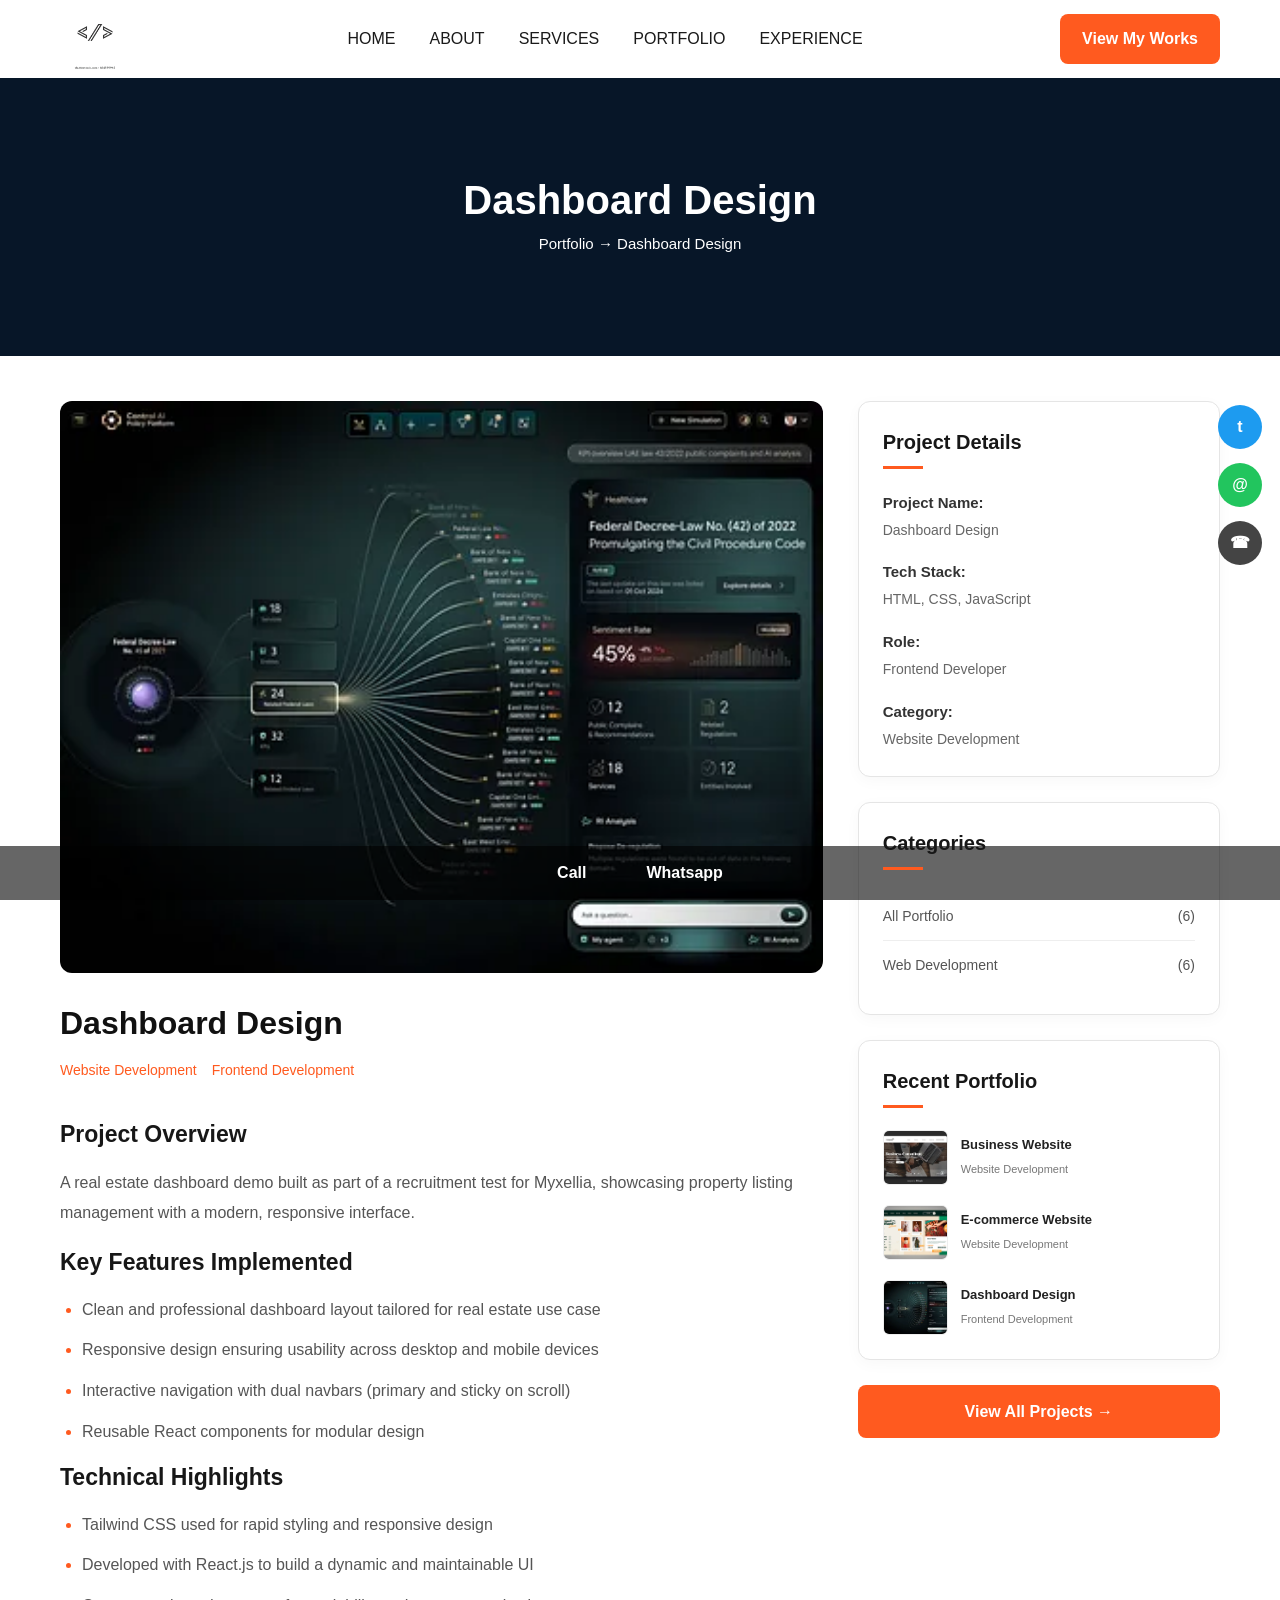
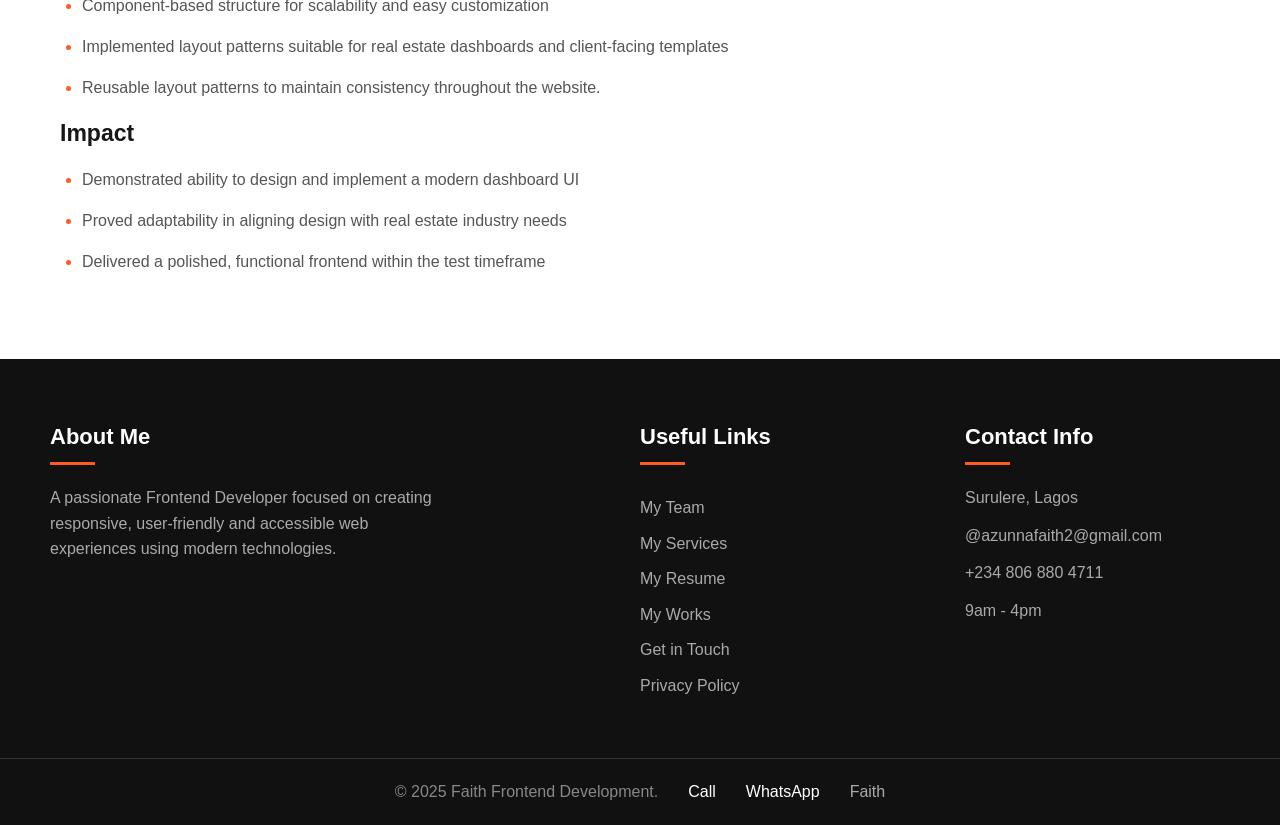
<file: dashboard.html>
<!DOCTYPE html>
<html lang="en">

<head>
    <meta charset="UTF-8">
    <meta name="viewport" content="width=device-width, initial-scale=1.0">

    <title>Dashboard Design| Faith's Portfolio</title>

    <link rel="stylesheet" href="style.css">
    <link rel="stylesheet" href="project-details.css">
</head>

<body>

    <!-- NAVIGATION BAR -->
    <header>
        <div class="nav container">

            <a href="index.html">
                <img class="mylogo" src="images/logo.png" alt="Faith's logo">
            </a>

            <input type="checkbox" id="menu-toggle" class="menu-toggle">
            <label for="menu-toggle" class="hamburger">
                <span class="open-icon">&#9776;</span>
                <span class="close-icon">&times;</span>
            </label>

            <nav class="links">
                <a href="index.html#home">HOME</a>
                <a href="index.html#about">ABOUT</a>
                <a href="index.html#services">SERVICES</a>
                <a href="index.html#works">PORTFOLIO</a>
                <a href="index.html#experience">EXPERIENCE</a>
            </nav>

            <a href="index.html#works" class="btn">
                View My Works
            </a>

        </div>
    </header>

<!-- ==== HERO ====-->
  <section class="Hero">
    <div class="page-header">
    <h1>Dashboard Design</h1>
    <p>Portfolio → Dashboard Design</p>
</div>
  </section>

<!-- ===== FLOATING ICONS ===== --> 
  <div class="social">
    <a href="#" class="twitter">t</a>
    <a href="#" class="email">@</a>
    <a href="#" class="phone">&#9742;</a>
  </div> 

  <!-- ===== BOTTOM BAR ===== -->
   <div class="contact">
    <a href="tel:+2348068804711">Call</a>
    <a href="http:@//wa.me/2348068804711">Whatsapp</a>

   </div>
   
    <!-- MAIN PROJECT SECTION -->
    <section class="project-layout container">

        <!-- LEFT CONTENT -->
        <main class="project-main">

            <!-- PROJECT IMAGE -->
            <div class="project-preview">

                <img
                    src="image 3.png"
                    alt="dashboard design project preview"
                >

            </div>


            <!-- PROJECT TITLE -->
            <h2>Dashboard Design</h2>

            <div class="project-meta">
                <span>Website Development</span>
                <span>Frontend Development</span>
            </div>


            <!-- PROJECT OVERVIEW -->
            <section class="project-section">

                <h3>Project Overview</h3>

                <p>
                 A real estate dashboard demo built as part of a recruitment test for Myxellia,
                 showcasing property listing management with a modern, responsive interface.
                </p>

            </section>


            <!-- KEY FEATURES -->
            <section class="project-section">

                <h3>Key Features Implemented</h3>

                <ul class="feature-list">

                    <li>
                        
                      Clean and professional
                      dashboard layout tailored for real estate use case
                    </li>

                    <li>
                        Responsive design ensuring usability across desktop and mobile devices
                    </li>

                    <li>
                        Interactive navigation with dual navbars (primary and sticky on scroll)
                    </li>

                    <li>
                        Reusable React components for modular design
                    </li>

                </ul>

            </section>


            <!-- TECHNICAL HIGHLIGHTS -->
            <section class="project-section">

                <h3>Technical Highlights</h3>

                <ul class="feature-list">

                    <li>
                        Tailwind CSS used for rapid styling and responsive design
                    </li>

                    <li>
                        Developed with React.js to build a dynamic and maintainable UI
                    </li>

                    <li>
                        Component-based structure for scalability and easy customization
                    </li>

                    <li>
                        
                         Implemented layout patterns 
                         suitable for real estate dashboards and client-facing templates
                    </li>

                    <li>
                        Reusable layout patterns to maintain
                        consistency throughout the website.
                    </li>

                </ul>

            </section>


            <!-- PROJECT IMPACT -->
            <section class="project-section">

                <h3>Impact</h3>

                <ul class="feature-list">

                    <li>
                        Demonstrated ability to design and implement a modern dashboard UI
                    </li>

                    <li>
                       Proved adaptability in aligning design with real estate industry needs
                    </li>

                    <li>
                        Delivered a polished, functional frontend within the test timeframe
                    </li>
                </ul>

            </section>

        </main>


        <!-- RIGHT SIDEBAR -->
        <aside class="project-sidebar">


            <!-- PROJECT DETAILS -->
            <div class="sidebar-card">

                <h3>Project Details</h3>

                <div class="detail-item">
                    <strong>Project Name:</strong>
                    <span>Dashboard Design</span>
                </div>

                <div class="detail-item">
                    <strong>Tech Stack:</strong>
                    <span>HTML, CSS, JavaScript</span>
                </div>

                <div class="detail-item">
                    <strong>Role:</strong>
                    <span>Frontend Developer</span>
                </div>

                <div class="detail-item">
                    <strong>Category:</strong>
                    <span>Website Development</span>
                </div>

            </div>


            <!-- CATEGORIES -->
            <div class="sidebar-card">

                <h3>Categories</h3>

                <a href="index.html#works" class="category-link">
                    <span>All Portfolio</span>
                    <span>(6)</span>
                </a>

                <a href="index.html#works" class="category-link">
                    <span>Web Development</span>
                    <span>(6)</span>
                </a>

            </div>


            <!-- RECENT PORTFOLIO -->
            <div class="sidebar-card">

                <h3>Recent Portfolio</h3>


                <a href="business.html" class="recent-project">

                    <img
                        src="image 1.png"
                        alt="Business website"
                    >

                    <div>
                        <strong>Business Website</strong>
                        <small>Website Development</small>
                    </div>

                </a>


                <a href="ecommerce.html" class="recent-project">

                    <img
                        src="image 2.avif"
                        alt="E-commerce website"
                    >

                    <div>
                        <strong>E-commerce Website</strong>
                        <small>Website Development</small>
                    </div>

                </a>


                <a href="dashboard.html" class="recent-project">

                    <img
                        src="image 3.png"
                        alt="Dashboard design"
                    >

                    <div>
                        <strong>Dashboard Design</strong>
                        <small>Frontend Development</small>
                    </div>

                </a>

            </div>


            <!-- BACK TO PORTFOLIO -->
            <a href="index.html#works" class="sidebar-button">
                View All Projects →
            </a>

        </aside>

    </section>

<!-- ===== FOOTER INFORMATION ===== -->

<section class="footer-info">

    <div class="footer-about">

        <h3>About Me</h3>

        <p>
            A passionate Frontend Developer focused on creating
            responsive, user-friendly and accessible web experiences
            using modern technologies.
        </p>

    </div>


    <div class="footer-links">

        <h3>Useful Links</h3>

        <a href="#home">My Team</a>
        <a href="#services">My Services</a>
        <a href="#experience">My Resume</a>
        <a href="#works">My Works</a>
        <a href="#contact">Get in Touch</a>
        <a href="#">Privacy Policy</a>

    </div>


    <div class="footer-contact">

        <h3>Contact Info</h3>

        <p>Surulere, Lagos</p>
        <p>@azunnafaith2@gmail.com</p>
        <p>+234 806 880 4711</p>
        <p> 9am - 4pm</p>

    </div>

</section>


<!-- ===== BOTTOM BAR ===== -->

<div class="bottom-bar">

    <p>© 2025 Faith Frontend Development.</p>

    <a href="tel:+2348000000000">Call</a>

    <a href="https://wa.me/2348000000000">WhatsApp</a>

    <span>Faith</span>

</div>

</body>
</html>
</file>
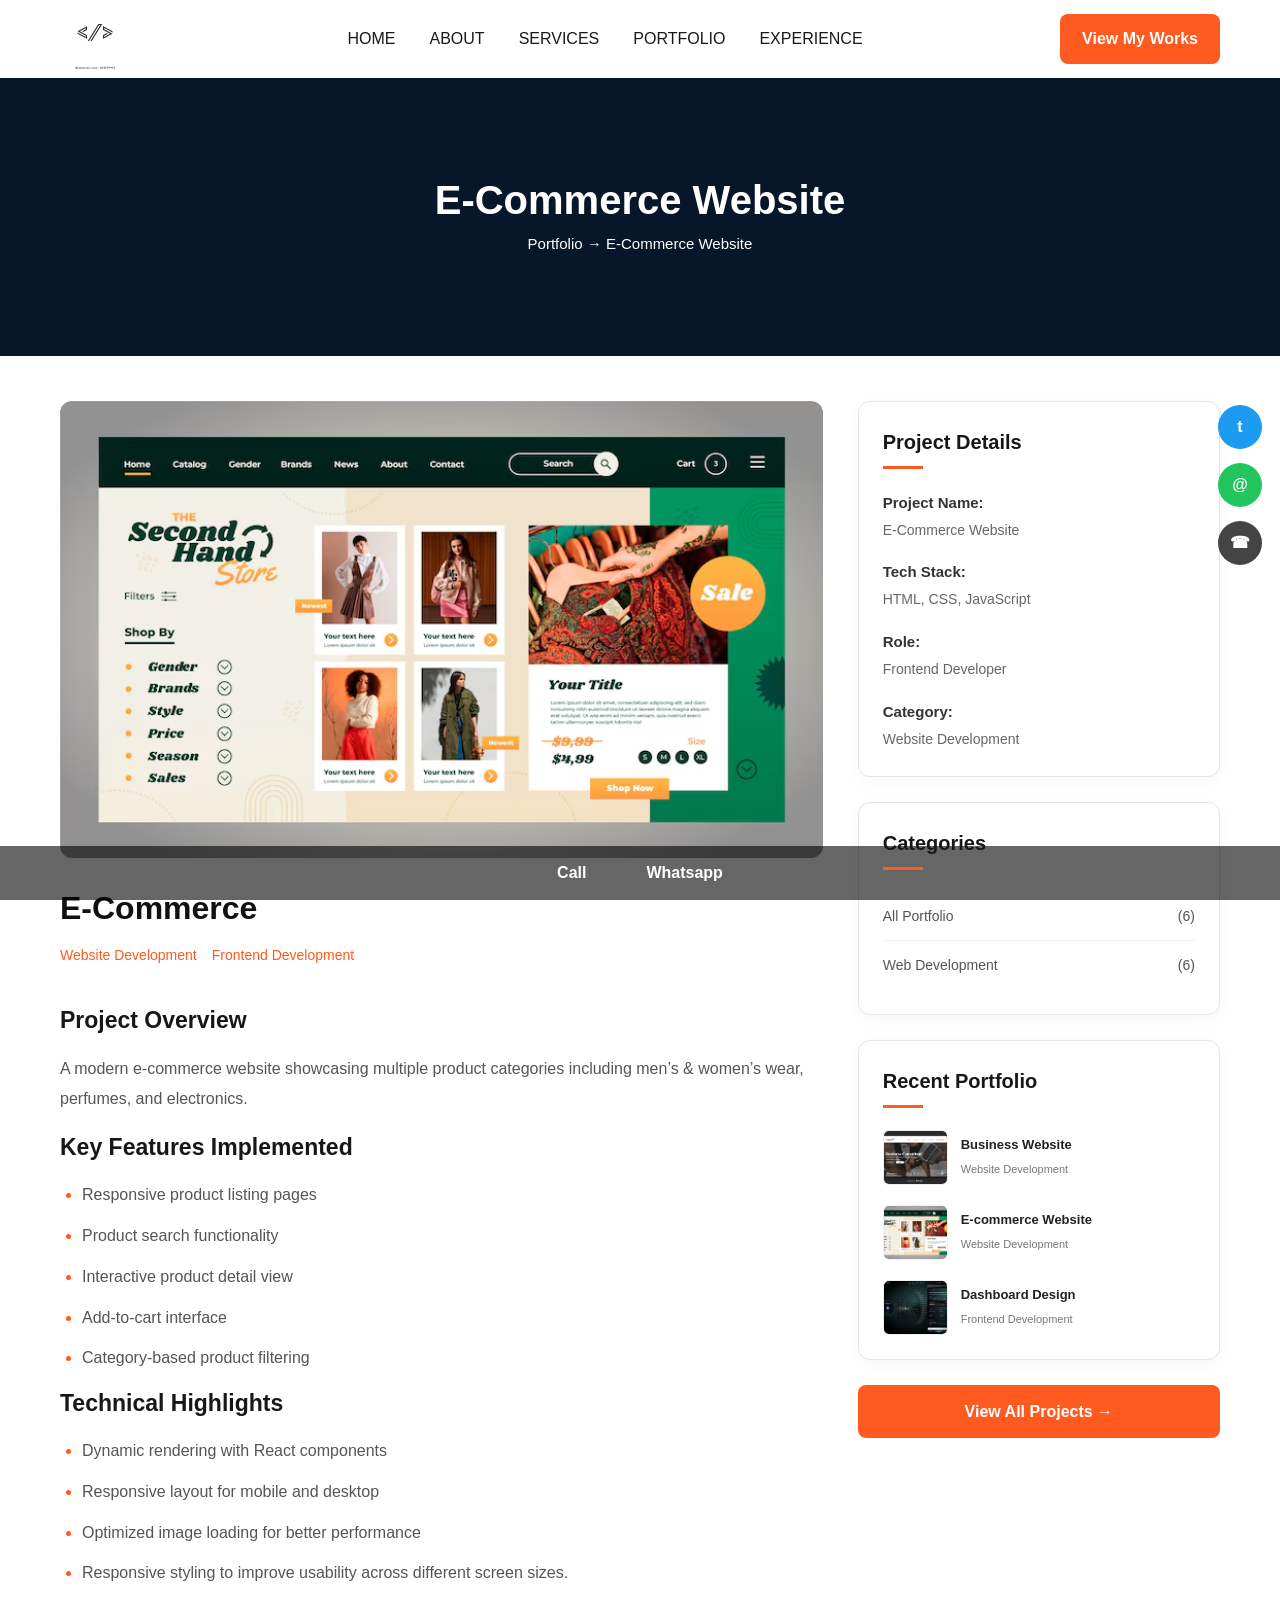
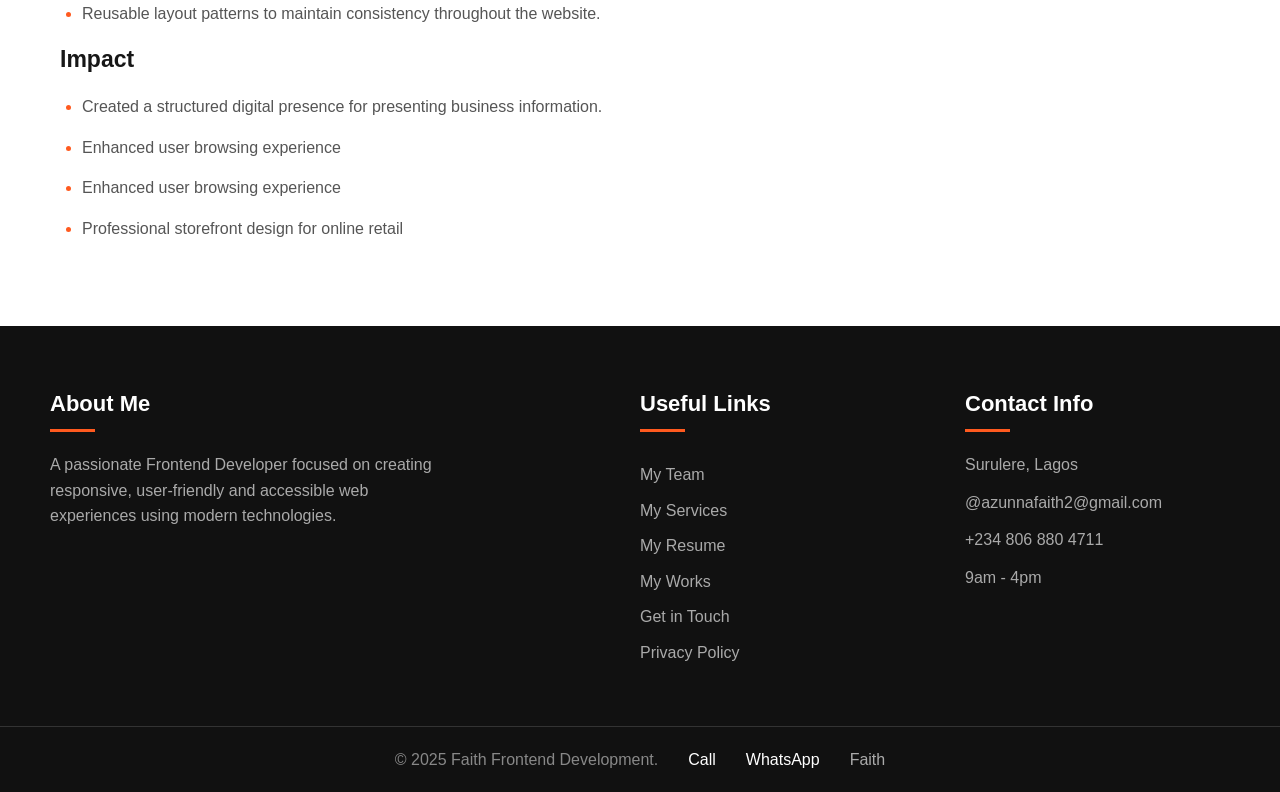
<file: e-commerce.html>
<!DOCTYPE html>
<html lang="en">

<head>
    <meta charset="UTF-8">
    <meta name="viewport" content="width=device-width, initial-scale=1.0">

    <title>Business Website | Faith's Portfolio</title>

    <link rel="stylesheet" href="style.css">
    <link rel="stylesheet" href="project-details.css">
</head>

<body>

    <!-- NAVIGATION BAR -->
    <header>
        <div class="nav container">

            <a href="index.html">
                <img class="mylogo" src="images/logo.png" alt="Faith's logo">
            </a>

            <input type="checkbox" id="menu-toggle" class="menu-toggle">
            <label for="menu-toggle" class="hamburger">
                <span class="open-icon">&#9776;</span>
                <span class="close-icon">&times;</span>
            </label>

            <nav class="links">
                <a href="index.html#home">HOME</a>
                <a href="index.html#about">ABOUT</a>
                <a href="index.html#services">SERVICES</a>
                <a href="index.html#works">PORTFOLIO</a>
                <a href="index.html#experience">EXPERIENCE</a>
            </nav>

            <a href="index.html#works" class="btn">
                View My Works
            </a>

        </div>
    </header>

<!-- ==== HERO ====-->
  <section class="Hero">
    <div class="page-header">
    <h1>E-Commerce Website</h1>
    <p>Portfolio → E-Commerce Website</p>
</div>
  </section>

  <!-- ===== FLOATING ICONS ===== --> 
  <div class="social">
    <a href="#" class="twitter">t</a>
    <a href="#" class="email">@</a>
    <a href="#" class="phone">&#9742;</a>
  </div> 

  <!-- ===== BOTTOM BAR ===== -->
   <div class="contact">
    <a href="tel:+2348068804711">Call</a>
    <a href="http:@//wa.me/2348068804711">Whatsapp</a>

   </div>


    <!-- MAIN PROJECT SECTION -->
    <section class="project-layout container">

        <!-- LEFT CONTENT -->
        <main class="project-main">

            <!-- PROJECT IMAGE -->
            <div class="project-preview">

                <img
                    src="image 2.avif"
                    alt="e-commerce website project preview"
                >

            </div>


            <!-- PROJECT TITLE -->
            <h2>E-Commerce</h2>

            <div class="project-meta">
                <span>Website Development</span>
                <span>Frontend Development</span>
            </div>


            <!-- PROJECT OVERVIEW -->
            <section class="project-section">

                <h3>Project Overview</h3>

                <p>
                 A modern e-commerce website showcasing multiple product categories
                 including men’s & women’s wear, perfumes, and electronics.
                </p>

            </section>


            <!-- KEY FEATURES -->
            <section class="project-section">

                <h3>Key Features Implemented</h3>

                <ul class="feature-list">

                    <li>
                        Responsive product listing pages
                    </li>

                    <li>
                        Product search functionality
                    </li>

                    <li>
                        Interactive product detail view
                    </li>

                    <li>
                        Add-to-cart interface
                    </li>

                    <li>
                        Category-based product filtering
                    </li>

                </ul>

            </section>


            <!-- TECHNICAL HIGHLIGHTS -->
            <section class="project-section">

                <h3>Technical Highlights</h3>

                <ul class="feature-list">

                    <li>
                        Dynamic rendering with React components
                    </li>

                    <li>
                        Responsive layout for mobile and desktop
                    </li>

                    <li>
                        Optimized image loading for better performance
                    </li>

                    <li>
                        Responsive styling to improve usability
                        across different screen sizes.
                    </li>

                    <li>
                        Reusable layout patterns to maintain
                        consistency throughout the website.
                    </li>

                </ul>

            </section>


            <!-- PROJECT IMPACT -->
            <section class="project-section">

                <h3>Impact</h3>

                <ul class="feature-list">

                    <li>
                        Created a structured digital presence
                        for presenting business information.
                    </li>

                    <li>
                       
                        Enhanced user browsing experience
                    </li>

                    <li>
                        Enhanced user browsing experience
                    </li>

                    <li>Professional storefront design for online retail
                        
                    </li>

                </ul>

            </section>

        </main>


        <!-- RIGHT SIDEBAR -->
        <aside class="project-sidebar">


            <!-- PROJECT DETAILS -->
            <div class="sidebar-card">

                <h3>Project Details</h3>

                <div class="detail-item">
                    <strong>Project Name:</strong>
                    <span>E-Commerce Website</span>
                </div>

                <div class="detail-item">
                    <strong>Tech Stack:</strong>
                    <span>HTML, CSS, JavaScript</span>
                </div>

                <div class="detail-item">
                    <strong>Role:</strong>
                    <span>Frontend Developer</span>
                </div>

                <div class="detail-item">
                    <strong>Category:</strong>
                    <span>Website Development</span>
                </div>

            </div>


            <!-- CATEGORIES -->
            <div class="sidebar-card">

                <h3>Categories</h3>

                <a href="index.html#works" class="category-link">
                    <span>All Portfolio</span>
                    <span>(6)</span>
                </a>

                <a href="index.html#works" class="category-link">
                    <span>Web Development</span>
                    <span>(6)</span>
                </a>

            </div>


            <!-- RECENT PORTFOLIO -->
            <div class="sidebar-card">

                <h3>Recent Portfolio</h3>


                <a href="business.html" class="recent-project">

                    <img
                        src="image 1.png"
                        alt="Business website"
                    >

                    <div>
                        <strong>Business Website</strong>
                        <small>Website Development</small>
                    </div>

                </a>


                <a href="ecommerce.html" class="recent-project">

                    <img
                        src="image 2.avif"
                        alt="E-commerce website"
                    >

                    <div>
                        <strong>E-commerce Website</strong>
                        <small>Website Development</small>
                    </div>

                </a>


                <a href="dashboard.html" class="recent-project">

                    <img
                        src="image 3.png"
                        alt="Dashboard design"
                    >

                    <div>
                        <strong>Dashboard Design</strong>
                        <small>Frontend Development</small>
                    </div>

                </a>

            </div>


            <!-- BACK TO PORTFOLIO -->
            <a href="index.html#works" class="sidebar-button">
                View All Projects →
            </a>

        </aside>

    </section>

<!-- ===== FOOTER INFORMATION ===== -->

<section class="footer-info">

    <div class="footer-about">

        <h3>About Me</h3>

        <p>
            A passionate Frontend Developer focused on creating
            responsive, user-friendly and accessible web experiences
            using modern technologies.
        </p>

    </div>


    <div class="footer-links">

        <h3>Useful Links</h3>

        <a href="#home">My Team</a>
        <a href="#services">My Services</a>
        <a href="#experience">My Resume</a>
        <a href="#works">My Works</a>
        <a href="#contact">Get in Touch</a>
        <a href="#">Privacy Policy</a>

    </div>


    <div class="footer-contact">

        <h3>Contact Info</h3>

        <p>Surulere, Lagos</p>
        <p>@azunnafaith2@gmail.com</p>
        <p>+234 806 880 4711</p>
        <p> 9am - 4pm</p>

    </div>

</section>


<!-- ===== BOTTOM BAR ===== -->

<div class="bottom-bar">

    <p>© 2025 Faith Frontend Development.</p>

    <a href="tel:+2348000000000">Call</a>

    <a href="https://wa.me/2348000000000">WhatsApp</a>

    <span>Faith</span>

</div>

</body>
</html>
</file>
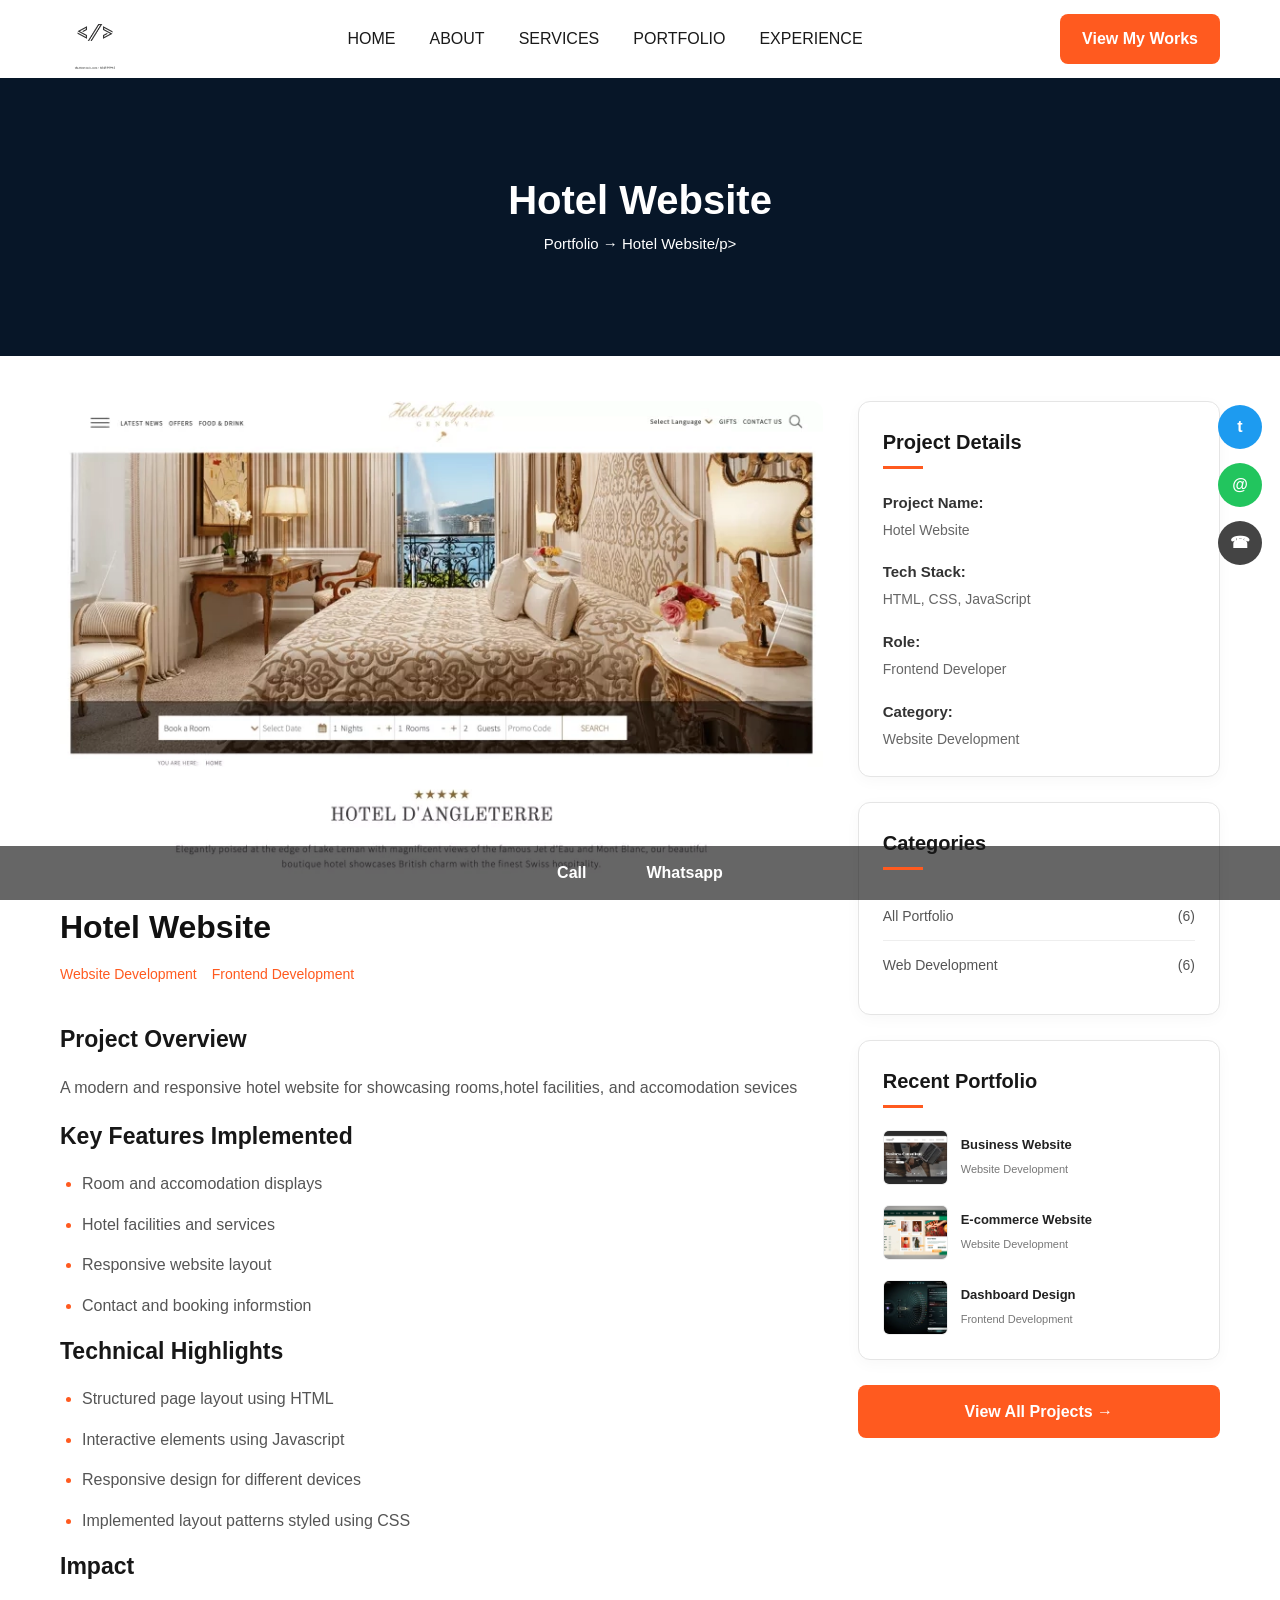
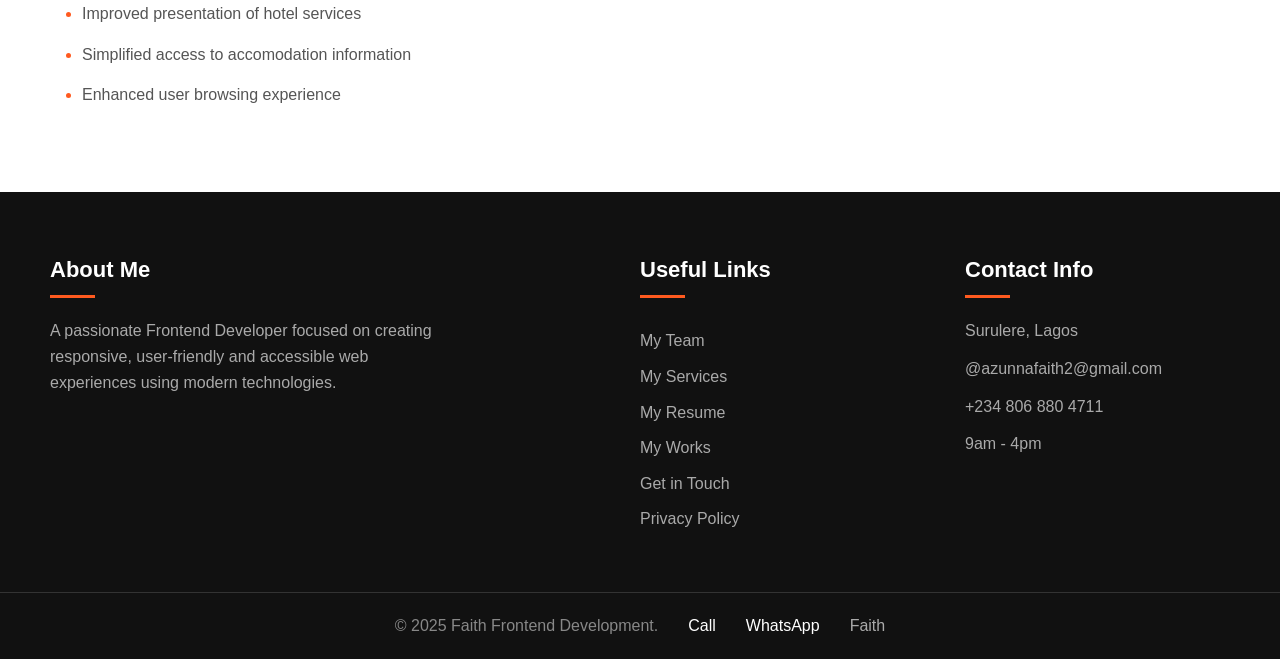
<file: hotel.html>
<!DOCTYPE html>
<html lang="en">

<head>
    <meta charset="UTF-8">
    <meta name="viewport" content="width=device-width, initial-scale=1.0">

    <title>Hotel Website | Faith's Portfolio</title>

    <link rel="stylesheet" href="style.css">
    <link rel="stylesheet" href="project-details.css">
</head>

<body>

    <!-- NAVIGATION BAR -->
    <header>
        <div class="nav container">

            <a href="index.html">
                <img class="mylogo" src="images/logo.png" alt="Faith's logo">
            </a>

            <input type="checkbox" id="menu-toggle" class="menu-toggle">
            <label for="menu-toggle" class="hamburger">
                <span class="open-icon">&#9776;</span>
                <span class="close-icon">&times;</span>
            </label>

            <nav class="links">
                <a href="index.html#home">HOME</a>
                <a href="index.html#about">ABOUT</a>
                <a href="index.html#services">SERVICES</a>
                <a href="index.html#works">PORTFOLIO</a>
                <a href="index.html#experience">EXPERIENCE</a>
            </nav>

            <a href="index.html#works" class="btn">
                View My Works
            </a>

        </div>
    </header>

<!-- ==== HERO ====-->
  <section class="Hero">
    <div class="page-header">
    <h1>Hotel Website</h1>
    <p>Portfolio → Hotel Website/p>
</div>
  </section>

  <!-- ===== FLOATING ICONS ===== --> 
  <div class="social">
    <a href="#" class="twitter">t</a>
    <a href="#" class="email">@</a>
    <a href="#" class="phone">&#9742;</a>
  </div> 

  <!-- ===== BOTTOM BAR ===== -->
   <div class="contact">
    <a href="tel:+2348068804711">Call</a>
    <a href="http:@//wa.me/2348068804711">Whatsapp</a>

   </div>


    <!-- MAIN PROJECT SECTION -->
    <section class="project-layout container">

        <!-- LEFT CONTENT -->
        <main class="project-main">

            <!-- PROJECT IMAGE -->
            <div class="project-preview">

                <img
                    src="image 4.png"
                    alt="dashboard design project preview"
                >

            </div>


            <!-- PROJECT TITLE -->
            <h2>Hotel Website</h2>

            <div class="project-meta">
                <span>Website Development</span>
                <span>Frontend Development</span>
            </div>


            <!-- PROJECT OVERVIEW -->
            <section class="project-section">

                <h3>Project Overview</h3>

                <p>
                 A modern and responsive hotel website for showcasing rooms,hotel facilities,
                 and accomodation sevices
                </p>

            </section>


            <!-- KEY FEATURES -->
            <section class="project-section">

                <h3>Key Features Implemented</h3>

                <ul class="feature-list">

                    <li>
                        
                      Room and accomodation displays
                    </li>

                    <li>
                        Hotel facilities and services
                    </li>

                    <li>
                        Responsive website layout
                    </li>

                    <li>
                        Contact and booking informstion
                    </li>

                </ul>

            </section>


            <!-- TECHNICAL HIGHLIGHTS -->
            <section class="project-section">

                <h3>Technical Highlights</h3>

                <ul class="feature-list">

                    <li>
                        Structured page layout using HTML
                    </li>

                    <li>
                       Interactive elements using Javascript
                    </li>

                    <li>
                        Responsive design for different devices
                    </li>

                    <li>
                        
                         Implemented layout patterns 
                         styled using CSS
                    </li>

                </ul>

            </section>


            <!-- PROJECT IMPACT -->
            <section class="project-section">

                <h3>Impact</h3>

                <ul class="feature-list">

                    <li>
                        Improved presentation of hotel services
                    </li>

                    <li>
                       Simplified access to accomodation information
                    </li>

                    <li>
                        Enhanced user browsing experience
                    </li>
                </ul>

            </section>

        </main>


        <!-- RIGHT SIDEBAR -->
        <aside class="project-sidebar">


            <!-- PROJECT DETAILS -->
            <div class="sidebar-card">

                <h3>Project Details</h3>

                <div class="detail-item">
                    <strong>Project Name:</strong>
                    <span>Hotel Website</span>
                </div>

                <div class="detail-item">
                    <strong>Tech Stack:</strong>
                    <span>HTML, CSS, JavaScript</span>
                </div>

                <div class="detail-item">
                    <strong>Role:</strong>
                    <span>Frontend Developer</span>
                </div>

                <div class="detail-item">
                    <strong>Category:</strong>
                    <span>Website Development</span>
                </div>

            </div>


            <!-- CATEGORIES -->
            <div class="sidebar-card">

                <h3>Categories</h3>

                <a href="index.html#works" class="category-link">
                    <span>All Portfolio</span>
                    <span>(6)</span>
                </a>

                <a href="index.html#works" class="category-link">
                    <span>Web Development</span>
                    <span>(6)</span>
                </a>

            </div>


            <!-- RECENT PORTFOLIO -->
            <div class="sidebar-card">

                <h3>Recent Portfolio</h3>


                <a href="business.html" class="recent-project">

                    <img
                        src="image 1.png"
                        alt="Business website"
                    >

                    <div>
                        <strong>Business Website</strong>
                        <small>Website Development</small>
                    </div>

                </a>


                <a href="ecommerce.html" class="recent-project">

                    <img
                        src="image 2.avif"
                        alt="E-commerce website"
                    >

                    <div>
                        <strong>E-commerce Website</strong>
                        <small>Website Development</small>
                    </div>

                </a>


                <a href="dashboard.html" class="recent-project">

                    <img
                        src="image 3.png"
                        alt="Dashboard design"
                    >

                    <div>
                        <strong>Dashboard Design</strong>
                        <small>Frontend Development</small>
                    </div>

                </a>

            </div>


            <!-- BACK TO PORTFOLIO -->
            <a href="index.html#works" class="sidebar-button">
                View All Projects →
            </a>

        </aside>

    </section>

<!-- ===== FOOTER INFORMATION ===== -->

<section class="footer-info">

    <div class="footer-about">

        <h3>About Me</h3>

        <p>
            A passionate Frontend Developer focused on creating
            responsive, user-friendly and accessible web experiences
            using modern technologies.
        </p>

    </div>


    <div class="footer-links">

        <h3>Useful Links</h3>

        <a href="#home">My Team</a>
        <a href="#services">My Services</a>
        <a href="#experience">My Resume</a>
        <a href="#works">My Works</a>
        <a href="#contact">Get in Touch</a>
        <a href="#">Privacy Policy</a>

    </div>


    <div class="footer-contact">

        <h3>Contact Info</h3>

        <p>Surulere, Lagos</p>
        <p>@azunnafaith2@gmail.com</p>
        <p>+234 806 880 4711</p>
        <p> 9am - 4pm</p>

    </div>

</section>


<!-- ===== BOTTOM BAR ===== -->

<div class="bottom-bar">

    <p>© 2025 Faith Frontend Development.</p>

    <a href="tel:+2348000000000">Call</a>

    <a href="https://wa.me/2348000000000">WhatsApp</a>

    <span>Faith</span>

</div>

</body>
</html>
</file>
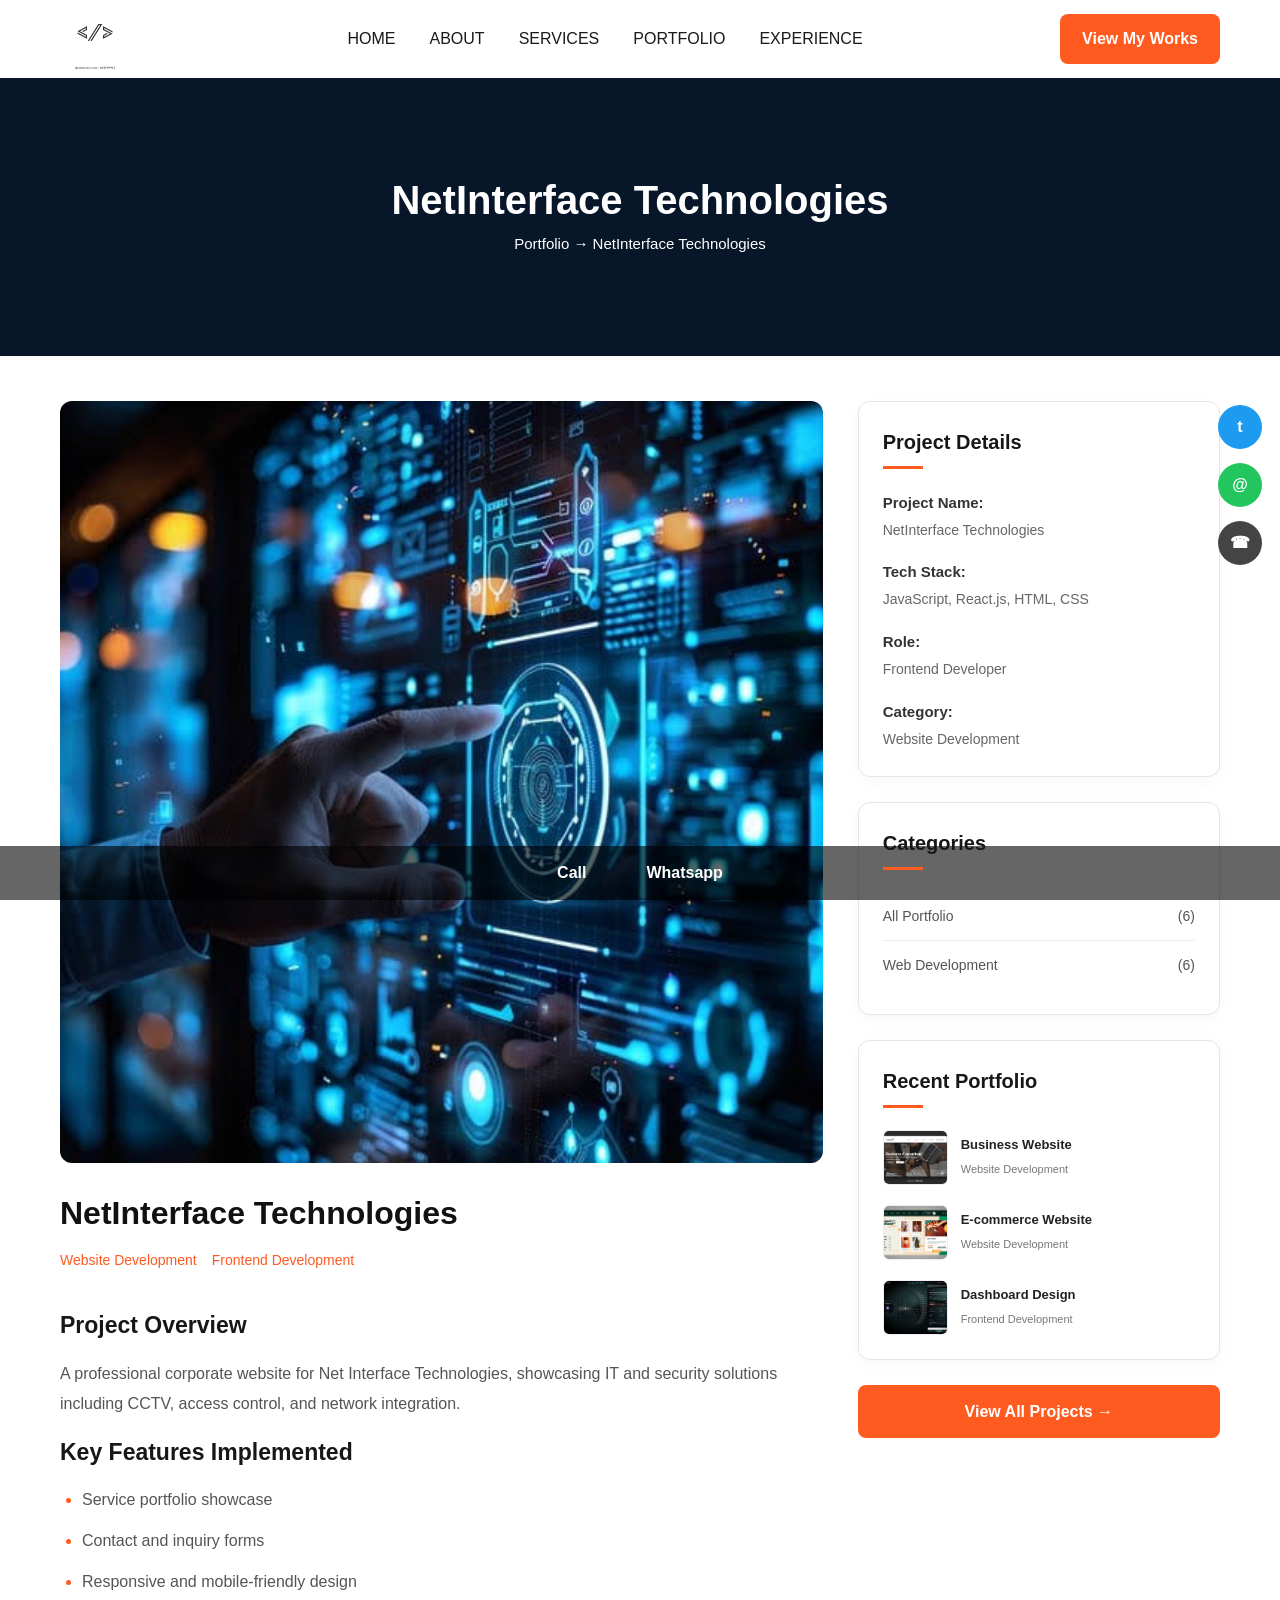
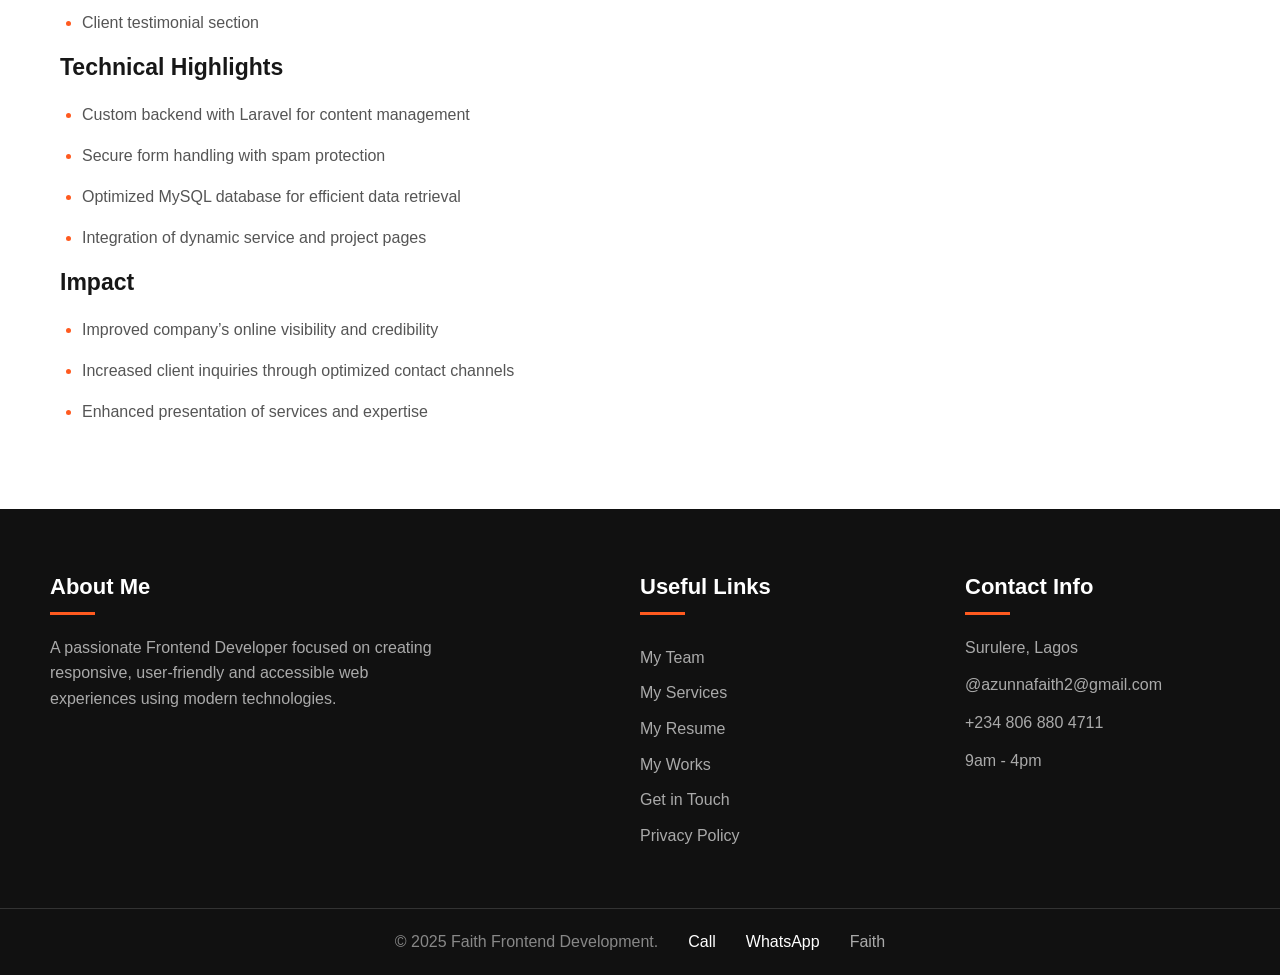
<file: netinterface.html>
<!DOCTYPE html>
<html lang="en">

<head>
    <meta charset="UTF-8">
    <meta name="viewport" content="width=device-width, initial-scale=1.0">

    <title>NetInterface Technologies | Faith's Portfolio</title>

    <link rel="stylesheet" href="style.css">
    <link rel="stylesheet" href="project-details.css">
</head>

<body>

    <!-- NAVIGATION BAR -->
    <header>
        <div class="nav container">

            <a href="index.html">
                <img class="mylogo" src="images/logo.png" alt="Faith's logo">
            </a>

            <input type="checkbox" id="menu-toggle" class="menu-toggle">
            <label for="menu-toggle" class="hamburger">
                <span class="open-icon">&#9776;</span>
                <span class="close-icon">&times;</span>
            </label>

            <nav class="links">
                <a href="index.html#home">HOME</a>
                <a href="index.html#about">ABOUT</a>
                <a href="index.html#services">SERVICES</a>
                <a href="index.html#works">PORTFOLIO</a>
                <a href="index.html#experience">EXPERIENCE</a>
            </nav>

            <a href="index.html#works" class="btn">
                View My Works
            </a>

        </div>
    </header>

<!-- ==== HERO ====-->
  <section class="Hero">
    <div class="page-header">
    <h1>NetInterface Technologies</h1>
    <p>Portfolio → NetInterface Technologies</p>
</div>
  </section>

  <!-- ===== FLOATING ICONS ===== --> 
  <div class="social">
    <a href="#" class="twitter">t</a>
    <a href="#" class="email">@</a>
    <a href="#" class="phone">&#9742;</a>
  </div> 

  <!-- ===== BOTTOM BAR ===== -->
   <div class="contact">
    <a href="tel:+2348068804711">Call</a>
    <a href="http:@//wa.me/2348068804711">Whatsapp</a>

   </div>


    <!-- MAIN PROJECT SECTION -->
    <section class="project-layout container">

        <!-- LEFT CONTENT -->
        <main class="project-main">

            <!-- PROJECT IMAGE -->
            <div class="project-preview">

                <img
                    src="image 6.png"
                    alt="blog website project preview"
                >

            </div>


            <!-- PROJECT TITLE -->
            <h2>NetInterface Technologies</h2>

            <div class="project-meta">
                <span>Website Development</span>
                <span>Frontend Development</span>
            </div>


            <!-- PROJECT OVERVIEW -->
            <section class="project-section">

                <h3>Project Overview</h3>

                <p>
                 A professional corporate website for Net Interface Technologies,
                 showcasing IT and security solutions including CCTV, access control, and network integration.
                 
                </p>

            </section>


            <!-- KEY FEATURES -->
            <section class="project-section">

                <h3>Key Features Implemented</h3>

                <ul class="feature-list">

                    <li>
                        Service portfolio showcase
                    </li>

                    <li>
                        Contact and inquiry forms
                    </li>

                    <li>
                        Responsive and mobile-friendly design
                    </li>

                    <li>
                        Client testimonial section
                    </li>

                </ul>

            </section>


            <!-- TECHNICAL HIGHLIGHTS -->
            <section class="project-section">

                <h3>Technical Highlights</h3>

                <ul class="feature-list">

                    <li>
                        Custom backend with Laravel for content management
                    </li>

                    <li>
                        Secure form handling with spam protection
                    </li>

                    <li>
                        Optimized MySQL database for efficient data retrieval
                    </li>

                    <li>
                        Integration of dynamic service and project pages
                    </li>

                </ul>

            </section>


            <!-- PROJECT IMPACT -->
            <section class="project-section">

                <h3>Impact</h3>

                <ul class="feature-list">

                    <li>
                        Improved company’s online visibility and credibility
                    </li>

                    <li>
                        Increased client inquiries through optimized contact channels
                    </li>

                    <li>
                        Enhanced presentation of services and expertise
                    </li>
                </ul>

            </section>

        </main>


        <!-- RIGHT SIDEBAR -->
        <aside class="project-sidebar">


            <!-- PROJECT DETAILS -->
            <div class="sidebar-card">

                <h3>Project Details</h3>

                <div class="detail-item">
                    <strong>Project Name:</strong>
                    <span>NetInterface Technologies</span>
                </div>

                <div class="detail-item">
                    <strong>Tech Stack:</strong>
                    <span>JavaScript, React.js, HTML, CSS</span>
                </div>

                <div class="detail-item">
                    <strong>Role:</strong>
                    <span>Frontend Developer</span>
                </div>

                <div class="detail-item">
                    <strong>Category:</strong>
                    <span>Website Development</span>
                </div>

            </div>


            <!-- CATEGORIES -->
            <div class="sidebar-card">

                <h3>Categories</h3>

                <a href="index.html#works" class="category-link">
                    <span>All Portfolio</span>
                    <span>(6)</span>
                </a>

                <a href="index.html#works" class="category-link">
                    <span>Web Development</span>
                    <span>(6)</span>
                </a>

            </div>


            <!-- RECENT PORTFOLIO -->
            <div class="sidebar-card">

                <h3>Recent Portfolio</h3>


                <a href="business.html" class="recent-project">

                    <img
                        src="image 1.png"
                        alt="Business website"
                    >

                    <div>
                        <strong>Business Website</strong>
                        <small>Website Development</small>
                    </div>

                </a>


                <a href="ecommerce.html" class="recent-project">

                    <img
                        src="image 2.avif"
                        alt="E-commerce website"
                    >

                    <div>
                        <strong>E-commerce Website</strong>
                        <small>Website Development</small>
                    </div>

                </a>


                <a href="dashboard.html" class="recent-project">

                    <img
                        src="image 3.png"
                        alt="Dashboard design"
                    >

                    <div>
                        <strong>Dashboard Design</strong>
                        <small>Frontend Development</small>
                    </div>

                </a>

            </div>


            <!-- BACK TO PORTFOLIO -->
            <a href="index.html#works" class="sidebar-button">
                View All Projects →
            </a>

        </aside>

    </section>

<!-- ===== FOOTER INFORMATION ===== -->

<section class="footer-info">

    <div class="footer-about">

        <h3>About Me</h3>

        <p>
            A passionate Frontend Developer focused on creating
            responsive, user-friendly and accessible web experiences
            using modern technologies.
        </p>

    </div>


    <div class="footer-links">

        <h3>Useful Links</h3>

        <a href="#home">My Team</a>
        <a href="#services">My Services</a>
        <a href="#experience">My Resume</a>
        <a href="#works">My Works</a>
        <a href="#contact">Get in Touch</a>
        <a href="#">Privacy Policy</a>

    </div>


    <div class="footer-contact">

        <h3>Contact Info</h3>

        <p>Surulere, Lagos</p>
        <p>@azunnafaith2@gmail.com</p>
        <p>+234 806 880 4711</p>
        <p> 9am - 4pm</p>

    </div>

</section>


<!-- ===== BOTTOM BAR ===== -->

<div class="bottom-bar">

    <p>© 2025 Faith Frontend Development.</p>

    <a href="tel:+2348000000000">Call</a>

    <a href="https://wa.me/2348000000000">WhatsApp</a>

    <span>Faith</span>

</div>

</body>
</html>
</file>
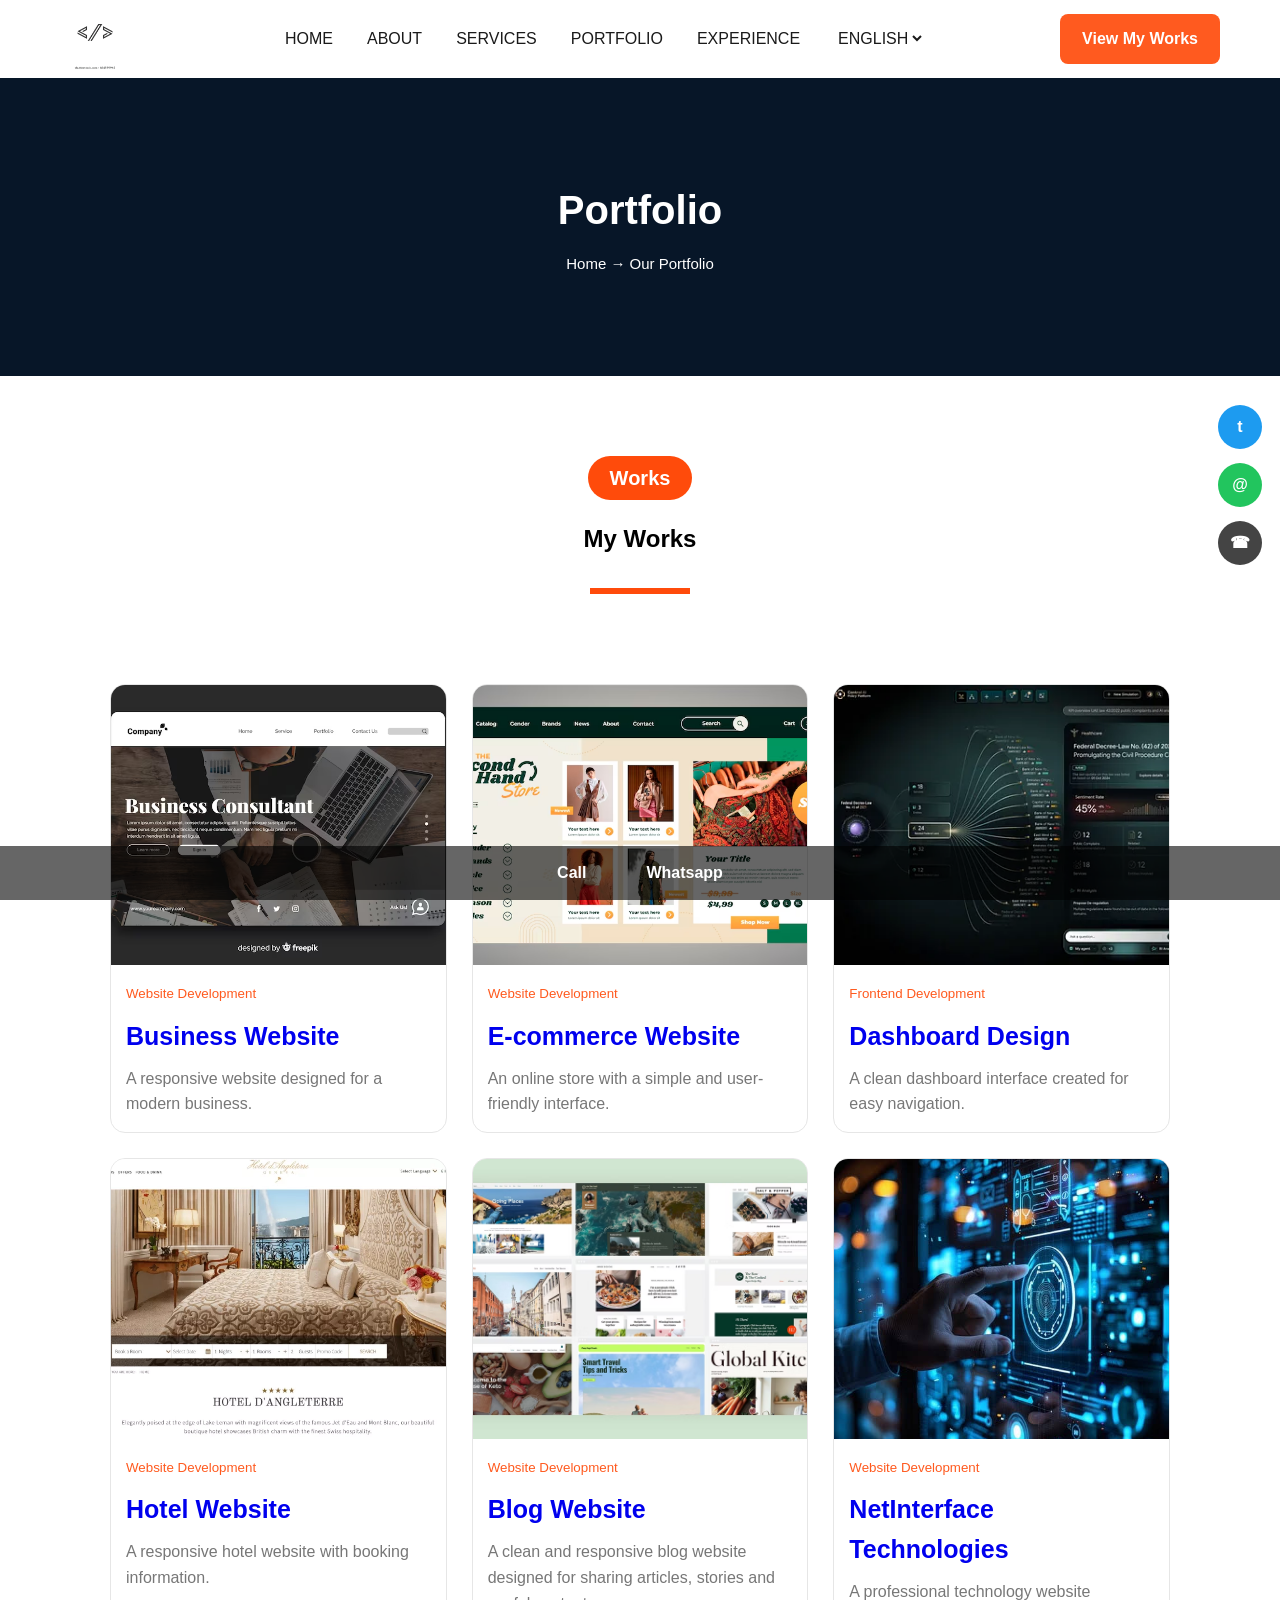
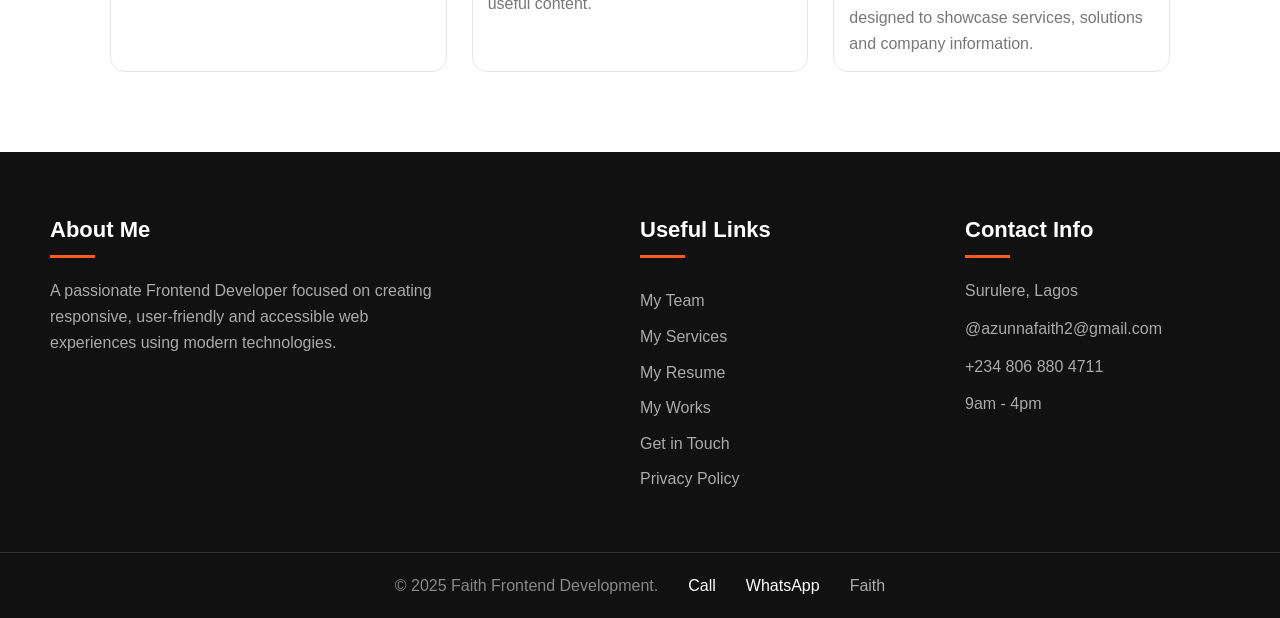
<file: Portfolio.html>
<!DOCTYPE html>
<html lang="en">
<head>
    <meta charset="UTF-8">
    <meta name="viewport" content="width=device-width, initial-scale=1.0">
    <title>Faith frontend development</title>
    <link rel="stylesheet" href="design.css">
</head>
<body>
    <header>
        <div class="nav container menu">
            <a href=""><img class="mylogo" src="images/logo.png" alt="faith.logo"></a>
            <input type="checkbox" id="menu-toggle" class="menu-toggle">
            <label for="menu-toggle" class="hamburger">
                <span class="open-icon">&#9776;</span>
                <span class="close-icon">&times;</span>
            </label>

            <nav class="links">
                <a href="index.html">HOME</a>
                <a href="">ABOUT</a>
                <a href="">SERVICES</a>
                <a href="Portfolio.html">PORTFOLIO</a>
                <a href="">EXPERIENCE</a>
                <select>
                    <option>ENGLISH</option>
                    <option>YORUBA</option>
                    <option>FRENCH</option>
                </select>
            </nav>
            <a href="" class="btn">View My Works</a>
        </div>           
 </header>
 
<!-- ==== HERO ====-->
  <section class="Hero">
    <div class="page-header">
    <h1>Portfolio</h1>
    <p>Home → Our Portfolio</p>
</div>
  </section>

  <!-- ===== FLOATING ICONS ===== --> 
  <div class="social">
    <a href="#" class="twitter">t</a>
    <a href="#" class="email">@</a>
    <a href="#" class="phone">&#9742;</a>
  </div> 

  <!-- ===== BOTTOM BAR ===== -->
   <div class="contact">
    <a href="tel:+2348068804711">Call</a>
    <a href="http:@//wa.me/2348068804711">Whatsapp</a>

   </div>

  <!-- ===== WORKS ===== -->
<section class="portfolio" id="works">

    <div class="sec-head">
        <span class="section-tag">Works</span>
        <h2>My Works</h2>
        <div class="heading-line"></div>
    </div>

    <div class="portfolio-container container">

        <!-- Work 1 -->
        <div class="portfolio-card">
            <a href="business.html">
            <div class="portfolio-image">
                <img src="image 1.png" alt="Business image">
            </div>

            <div class="portfolio-text">
                <small>Website Development</small>
                <h3>Business Website</h3>
                <p>
                    A responsive website designed for a modern business.
                </p>
            </div>
            </a>
        </div>

        <!-- Work 2 -->
        <div class="portfolio-card">
            <a href="e-commerce.html">
            <div class="portfolio-image">
                <img src="image 2.avif" alt="E-commerce image">
            </div>

            <div class="portfolio-text">
                <small>Website Development</small>
                <h3>E-commerce Website</h3>
                <p>
                    An online store with a simple and user-friendly interface.
                </p>
            </div>
            </a>
        </div>

        <!-- Work 3 -->
        <div class="portfolio-card">
            <a href="dashboard.html">
            <div class="portfolio-image">
                <img src="image 3.png" alt="Dashboard image">
            </div>

            <div class="portfolio-text">
                <small>Frontend Development</small>
                <h3>Dashboard Design</h3>
                <p>
                    A clean dashboard interface created for easy navigation.
                </p>
            </div>
            </a>
        </div>

        <!-- Work 4 -->
        <div class="portfolio-card">
            <a href="hotel.html">
            <div class="portfolio-image">
                <img src="image 4.png" alt="hotel image">
            </div>

            <div class="portfolio-text">
                <small>Website Development</small>
                <h3>Hotel Website</h3>
                <p>
                    A responsive hotel website with booking information.
                </p>
            </div>
            </a>
        </div>

        <!-- Work 5 -->
        <div class="portfolio-card">
            <a href="blog.html">
            <div class="portfolio-image">
                <img src="image 5.png" alt="blog image">
            </div>

            <div class="portfolio-text">
                <small>Website Development</small>
                <h3>Blog Website</h3>
                <p>
                    A clean and responsive blog website designed for
                    sharing articles, stories and useful content.
                </p>
            </div>
            </a>
        </div>

        <!-- Work 6 -->
        <div class="portfolio-card">
            <a href="netinterface.html">
            <div class="portfolio-image">
                <img src="image 6.png" alt="NetInterface image">
            </div>

            <div class="portfolio-text">
                <small>Website Development</small>
                <h3>NetInterface Technologies</h3>
                <p>
                    A professional technology website designed to showcase
                    services, solutions and company information.
                </p>
            </div>
            </a>
        </div>

    </div>
</section>

    <!-- ===== FOOTER INFORMATION ===== -->

<section class="footer-info">

    <div class="footer-about">

        <h3>About Me</h3>

        <p>
            A passionate Frontend Developer focused on creating
            responsive, user-friendly and accessible web experiences
            using modern technologies.
        </p>

    </div>


    <div class="footer-links">

        <h3>Useful Links</h3>

        <a href="#home">My Team</a>
        <a href="#services">My Services</a>
        <a href="#experience">My Resume</a>
        <a href="#works">My Works</a>
        <a href="#contact">Get in Touch</a>
        <a href="#">Privacy Policy</a>

    </div>


    <div class="footer-contact">

        <h3>Contact Info</h3>

        <p>Surulere, Lagos</p>
        <p>@azunnafaith2@gmail.com</p>
        <p>+234 806 880 4711</p>
        <p> 9am - 4pm</p>

    </div>

</section>


<!-- ===== BOTTOM BAR ===== -->

<div class="bottom-bar">

    <p>© 2025 Faith Frontend Development.</p>

    <a href="tel:+2348000000000">Call</a>

    <a href="https://wa.me/2348000000000">WhatsApp</a>

    <span>Faith</span>

</div>
</body>
</html>
</file>
<file: style.css>
* {
    
    padding: 0;
    box-sizing: border-box;
}

body{
    font-family: Arial, Helvetica, sans-serif;
    background: white;
    color: black;
    line-height: 1.6;
}

header{
    background-color: white;
    position: sticky;
    top: 0;
    padding: 0 20p;
}

.container {
    max-width: 1200px;
    margin: 0 auto;
    padding: 0 20px;
}


a{
    text-decoration: none;
}

.btn{
    background-color: #ff5a1f;
    color: white;
    padding: 12px 22px;
    border-radius: 8px;
    font-weight: bold;

}

.btn:hover{
    background-color: #e64a12;
}

.nav{
    display: flex;
    align-items: center;
}

.mylogo{
    width: 70px;
    height: 70px;
    margin-right: 20px;
}

.links{
    flex: 1;
    display: flex;
    justify-content: center;
    align-items: center;
    gap: 34px;
}

.links a{
    color: #1a1a1a;
}

.links a:hover{
    color:#ff5a1f;
}

.links select{
    border: none;
    background: none;
    font-size: 16px;
    color: #1a1a1a;
    cursor: pointer;
}

/*========= HERO ========*/

.hero{
    background-color: black;
}

.hero-box{
    display: flex;
    align-items: center;
    justify-content: center;
    gap: 50px;
    width: 100%;
    padding-top: 60PX;
    padding-bottom: 60px;
}

.hero{
    flex: 1;
}

h1{
    font-size: 64px;
    line-height: 1.1;
    margin-bottom: 20px;
}
.hero-text{
    color: white;
}

.orange{
    color: #ff5a1f;
}

.hero p{
    font-size: 20px;
    color: white;
    margin-bottom: 30px;
}

.hero-img{
    width: 45%;
    max-width: 480px;
    border-radius: 50%;
    border: 14px solid #3a1408;
}

/*Background circles*/
.blob{
    position: absolute;
    border-radius: 50%;
    background: #ff5a1f;
    opacity: 0.3;
    filter: blur(40px);
}

.blob-1{
    width: 90px;
    height: 90px;
    top: 8%;
    left: 3%;
}

 .blob-2{
    width: 130px;
    height: 130px;
    top: 12%;
    right: 5%;
 } 
 
 .blob-3{
    width: 110px;
    height: 110px;
    bottom: 8%;
    left: 8%;
 }

 .social{
    position: fixed;              
    right: 18px;
    top:45%;
    display: flex;
    flex-direction: column;
    gap: 14px;  
 }

 .social a{
    width: 44px;
    height: 44px;
    border-radius: 50%;
    color: white;
    font-weight: bold;
    display: flex;
    align-items: center;
    justify-content: center;
 }

 .twitter{background: #1d9bf0;}
 .email{background: #22c55e;}
 .phone{background: #444;}

 /*========== BOTTOM BAR + TOP BUTTON*/
 .contact{
    position: fixed;
    bottom: 0;
    left: 0;
    right: 0;
    display: flex;
    justify-content: center;
    gap: 60px;
    padding: 14px;
    background: rgba(0, 0, 0, 0.6);
 }

 .contact a{
    color: #fff;
    font-weight: bold;
 }

 .top{
    position: fixed;
    right: 18px;
    bottom: 70px;
    width: 50px;
    height: 50px;
    border-radius: 50%;
    background: #ff5a1f;
    color: #fff;
    font-size: 22px;
    display: flex;
    align-items: center;
    justify-content: center;
 }
 /*-------About-------*/
 .about-box{
    display: flex;
    align-items: center;
    gap: 50px;
 }

 .about-text{
    flex: 1;
 }
 .about-text h2{
    font-size: 35px;
    margin-bottom: 20px;
 }
 .about-text P{
    margin-bottom: 20px;
    font-size: 18px;
 }
 .info-card{
    flex: 1;
    background-color: #f7f8fa;
    padding: 36px;
    border-radius: 10px;
    display: grid;
    grid-template-columns: 1fr 1fr;
    gap: 26px;
 }

 .info small{
    color: #999;
    font-size: 12px;
    letter-spacing: 1px;
 }

 .info strong{
    display: block;
    font-size: 17px;
 }

 .grid-3{
    display: grid;
    grid-template-columns: 1fr 1fr 1fr;
    gap: 35px;
 }

 .center{
    text-align: center;
    margin: 40px;
    font-size: 35px;
 }

 .experience{
    background-color: #fff6f2;
    padding: 20px;
 }
 .card{
    background-color: #fff;
    padding: 25px;
    border-radius: 10px;
 }


   /*SERVICES SECTION*/


.services {
    width: 100%;
    padding: 80px 30px;
    background: #fff;
    box-sizing: border-box;
}

/* Heading */

.sec-head {
    text-align: center;
    margin-bottom: 90px;
}

.section-tag {
    display: inline-block;
    background: #ff4b0b;
    color: white;
    padding: 6px 22px;
    border-radius: 30px;
    font-size: 20px;
    font-weight: 600;
    margin-bottom: 20px;
}
    
.section-tag:hover{
    background-color: #e64a12;
}

.section-heading h2 {
    margin: 0;
    font-size: 64px;
    font-weight: 700;
    color: #050505;
}

.heading-line {
    width: 80px;
    height: 5px;
    background: #ff4b0b;
    margin: 30px auto 0;
}


/* =========================
   SERVICE CARDS
========================= */
/*-- ===== PAGE2 ===== --*/
 .services {
    padding: 80px 10%;
    text-align: center;
    background: #fff;
    margin-bottom: 1;
}

.services-heading h2 {
    font-size: 40px;
    color: black;
}

.services-heading h5 {
    background-color: orangered;
    width: 5rem;
    border-radius: 10px;
    color: #fff;
    margin: 2px auto 30px;
    margin-bottom: .5rem;
}

.services-heading p{
    border-top: 0.25rem solid orangered;
    width: 5rem;
    margin: 2px auto 30px;
}

.services-container {
    display: grid;
    grid-template-columns: repeat(3, 1fr);
    gap: 25px;
}

.service-card {
    padding: 30px;
    border-radius: 10px;
    text-align: left;
    border: 1px solid #E6E6E6;
}

.service-card h3 {
    font-size: 22px;
    margin-bottom: 15px;
    color: black;
}

.service-card p {
    line-height: 1.6;
    color: black;
}

.service-card a {
    display: inline-block;
    margin-top: 15px;
    text-decoration: none;
    color: orangered;
}

/* ===== SATISFIED CLIENTS ===== */
.client-card h5 {
    display: flex;
    align-items: center;
    justify-content: center;
    color: #ffffff;
    background-color: orangered;
    width: 150px;
    height: 50px;
    border-radius: 25px;
    margin: 0 auto 30px;
    padding: 0;
    font-size: 17px;
    font-weight: bold;
    text-align: center;
}

.client-card {
    padding: 80px;
}

.clients-container {
    background-color: black;
    color: white;
    padding-bottom: 80px;
}



.client-card h2 {
    text-align: center;
    font-size: 2.30rem;
    color: #fff;
    line-height: 2.5rem;
}

.text-area p {
    color: #fff;
}

.stat h3{
    font-size: 60px;
    margin-bottom: 7px;

}

.stat p {
    font-size: 20px;
}
/*=========================
   HOW I WORK SECTION
========================= */

.how-i-work {
    background: #111111;
    color: #ffffff;
    min-height: 500px;
    padding: 75px 8% 90px;
}

/* Header */

.work-header {
    text-align: center;
}

.work-badge {
    display: flex;
    align-items: center;
    justify-content: center;
    background: #ff4b0b;
    color: #ffffff;
    width: 150px;
    height: 50px;
    border-radius: 25px;
    font-size: 18px;
    font-weight: 780;
    margin: 0 auto 18px;
    text-align: center;
}

.work-header h2 {
    margin: 0;
    font-size: 36px;
    line-height: 1.15;
    font-weight: 700;
}

.orange-line {
    width: 44px;
    height: 4px;
    background: #ff4b0b;
    margin: 22px auto 65px;
}


/* Steps */

.work-steps {
    max-width: 720px;
    margin: 0 auto;
    display: flex;
    align-items: center;
    justify-content: center;
    gap: 25px;
}

.work-step {
    min-width: 120px;
    text-align: center;
}

/* Number circle */

.step-number {
    width: 68px;
    height: 68px;
    border: 2px solid #ffffff;
    border-radius: 50%;

    display: flex;
    align-items: center;
    justify-content: center;

    margin: 0 auto 18px;

    font-size: 18px;
    font-weight: 600;
}

/* Active step */

.work-step.active .step-number {
    background: #ff4b0b;
    border-color: #ff4b0b;
}

.work-step h3 {
    margin: 0;
    font-size: 20px;
    font-weight: 600;
}

.work-step.active h3 {
    color: #ff4b0b;
}


/* Arrows */

.step-arrow {
    display: flex;
    align-items: center;
    gap: 7px;

    color: #777777;
    font-size: 18px;
    margin-bottom: 45px;
}

.step-arrow span:last-child {
    color: #777777;
    font-size: 22px;
}

Code

/* =========================
   WHY CHOOSE ME
========================= */

.why-choose {
    background: #ffff;
    padding: 90px 20px;
    color: #111111;
}

.why-container {
    padding: 80px 30px;
    background: #f7f7f7;
}

/* Header */

.why-header {
    text-align: center;
}

.why-badge {
    display: flex;
    align-items: center;
    justify-content: center;
    background: #ff4b0b;
    color: #ffffff;
    width: 150px;
    height: 50px;
    border-radius: 25px;
    font-size: 17px;
    font-weight: bold;
    margin: 0 auto 18px;
    text-align: center;
}

.why-header h2 {
    margin: 0;

    font-size: 38px;
    line-height: 1.2;
    font-weight: 700;
}


/* Description */

.why-description {
    max-width: 1000px;

    margin: 70px auto 55px;

    color: #777777;

    font-size: 20px;
    line-height: 1.6;
}


/* Skills */

.skills-progress {
    display: grid;
    grid-template-columns: 1fr 1fr;
    gap: 35px;
}

.skill-info {
    display: flex;
    justify-content: space-between;
    align-items: center;

    margin-bottom: 18px;
}

.skill-info h3 {
    margin: 0;

    font-size: 21px;
    font-weight: 600;
}

.skill-info span {
    color: #ff4b0b;

    font-size: 21px;
    font-weight: 700;
}


/* Progress bar */

.progress-bar {
    width: 100%;
    height: 14px;

    background: #f1f1f1;

    border-radius: 10px;

    overflow: hidden;
}

.progress-fill {
    height: 100%;

    background: #ff4b0b;

    border-radius: 10px 0 0 10px;
}

/* ===== WORKS ===== */

.portfolio {
    padding: 80px 30px;
    background: white;

}

.portfolio-container {
    max-width: 1100px;
    margin: auto;
    display: grid;
    grid-template-columns: repeat(3, 1fr);
    gap: 35px;
    
}

.portfolio-card {
    border: 1px solid #e6e6e6;
    border-radius: 15px;
    overflow: hidden;
    background: white;
}

.portfolio-image {
    height: 280px;
    background: #eeeeee;
    overflow: hidden;
}

.portfolio-image img{
    width: 100%;
    height: 100%;
    object-fit: cover;
    display: block;
}

.portfolio-text {
    padding: 15px;
}
.portfolio-text small {
    color: #ff5a1f;
}

.portfolio-text h3 {
    font-size: 25px;
    margin: 10px 0;
}

.portfolio-text p {
    color: #777;
}


/* ===== TESTIMONIAL ===== */

.testimonial {
    padding: 80px 30px;
    background: #f7f7f7;
}

.testimonial-container {
    display: grid;
    grid-template-columns: repeat(2, 1fr);
    gap: 35px;
}

.testimonial-card {
    background: white;
    padding: 40px;
    border-radius: 15px;
    border: 1px solid #e6e6e6;
}

.testimonial-card p {
    color: #555;
    font-size: 17px;
    margin-bottom: 25px;
}

.testimonial-card h3 {
    margin-bottom: 5px;
}

.testimonial-card small {
    color: #ff5a1f;
}


.contact-container {
    display: grid;
    grid-template-columns: 1fr 1fr;
    gap: 60px;
    padding: 50px;
    align-items: start;
}


/* LEFT SIDE */

.contact-info h5 {
    color: #ff4b0b;
    letter-spacing: 2px;
    margin-bottom: 15px;
}

.contact-info h1 {
    font-size: 45px;
    line-height: 1.2;
    margin-bottom: 20px;
}

.contact-info > p {
    line-height: 1.8;
    margin-bottom: 35px;
}

.contact-box {
    border: 1px solid #ddd;
    border-radius: 12px;
    padding: 15px 20px;
    margin-bottom: 15px;
}

.contact-box h4 {
    margin: 0 0 8px;
}

.contact-box p {
    margin: 0;
}


/* RIGHT FORM */

.form-container {
    border: 1px solid #ddd;
    border-radius: 20px;
    padding: 35px;
    

}

.form-row {
    display: grid;
    grid-template-columns: 1fr 1fr;
    gap: 20px;
    margin-bottom: 20px;
}

.form-group {
    margin-bottom: 20px;
}

.form-group label {
    display: block;
    margin-bottom: 8px;
    font-weight: bold;
}

.form-group textarea {
    width: 100%;
    height: 55px;
    padding: 12px;
    box-sizing: border-box;
    border: 1px solid #ddd;
    border-radius: 10px;
    resize: none;
}

.form-group .project {
    height: 150px;
}

button {
    width: 100%;
    padding: 15px;
    border: none;
    border-radius: 10px;
    background-color: #ff4b0b;
    color: white;
    font-weight: bold;
    cursor: pointer;
}





.faq {
    padding: 80px 30px;
    background: #f7f7f7;
}

.faq-container {
    display: grid;
    grid-template-columns: repeat(2, 1fr);
    gap: 20px;
}

.faq-card {
    border: 1px solid #ddd;
    border-radius: 10px;
    padding: 30px;
}

.faq-card h3 {
    margin-bottom: 15px;
    font-size: 20px;
}

.faq-card p {
    color: #777;
}

/* ===== FOOTER INFORMATION ===== */

.footer-info {
    background: #111;
    color: white;
    display: grid;
    grid-template-columns: 2fr 1fr 1fr;
    gap: 60px;
    padding: 60px 50px;
}

.footer-info h3 {
    font-size: 22px;
    margin-bottom: 20px;
}

.footer-info h3::after {
    content: "";
    display: block;
    width: 45px;
    height: 3px;
    background: #ff5a1f;
    margin-top: 8px;
}


/* ===== ABOUT ME ===== */

.footer-about p {
    color: #aaa;
    max-width: 400px;
    line-height: 1.6;
}


/* ===== USEFUL LINKS ===== */

.footer-links {
    display: flex;
    flex-direction: column;
    gap: 10px;
}

.footer-links a {
    color: #aaa;
    text-decoration: none;
}

.footer-links a:hover {
    color: #ff5a1f;
}


/* ===== CONTACT INFO ===== */

.footer-contact p {
    color: #aaa;
    margin-bottom: 12px;
}


/* ===== BOTTOM BAR ===== */

.bottom-bar {
    background: #111;
    border-top: 1px solid #333;
    color: #888;
    padding: 20px 50px;
    display: flex;
    justify-content: center;
    align-items: center;
    gap: 30px;
}

.bottom-bar a {
    color: white;
    text-decoration: none;
}

.bottom-bar a:hover {
    color: #ff5a1f;
}

.bottom-bar span {
    color: #aaa;
}

/* ===== HAMBURGER MENU ===== */

.menu-toggle {
    display: none;
}

.hamburger {
    display: none;
    width: 30px;
    text-align: center;
    font-size: 30px;
    line-height: 1;
    color: #1a1a1a;
    cursor: pointer;
}

.hamburger .close-icon {
    display: none;
}

/* =========================
   LAPTOP RESPONSIVENESS
========================= */

@media (max-width: 1100px) {

    .links {
        gap: 20px;
    }

}

/* =========================
   TABLET RESPONSIVENESS
========================= */

@media (max-width: 900px) {

    /* ===== HEADER ===== */

    body {
        margin: 0;
    }

    header {
        padding: 10px 20px;
        z-index: 100;
    }

    .nav {
        justify-content: space-between;
        gap: 15px;
    }

    .mylogo {
        width: 60px;
        height: 60px;
        margin-right: 0;
    }

    .nav .btn {
        order: 2;
        margin-left: auto;
        padding: 10px 15px;
        font-size: 13px;
        white-space: nowrap;
    }

    .hamburger {
        display: block;
        order: 3;
    }

    .links {
        display: none;
        position: absolute;
        top: 100%;
        left: 0;
        right: 0;
        flex-direction: column;
        align-items: stretch;
        gap: 0;
        background: white;
        box-shadow: 0 10px 20px rgba(0, 0, 0, 0.1);
    }

    .links a,
    .links select {
        padding: 14px 25px;
        font-size: 15px;
        border-top: 1px solid #eee;
    }

    .menu-toggle:checked ~ .links {
        display: flex;
    }

    .menu-toggle:checked + .hamburger .open-icon {
        display: none;
    }

    .menu-toggle:checked + .hamburger .close-icon {
        display: inline;
    }


    /* ===== HERO ===== */

    .hero-box {
        display: flex;
        flex-direction: column;
        align-items: center;
        text-align: center;
        gap: 30px;
        padding-top: 50px;
        padding-bottom: 50px;
    }

    .hero {
        width: 100%;
    }

    h1 {
        font-size: 50px;
    }

    .hero p {
        font-size: 17px;
    }

    .hero-img {
        width: 60%;
        max-width: 400px;
    }


    /* ===== ABOUT ===== */

    .about-box {
        display: flex;
        flex-direction: column;
        align-items: stretch;
        gap: 30px;
    }

    .about-text {
        width: 100%;
    }

    .about-text h2 {
        font-size: 32px;
    }

    .about-text p {
        font-size: 16px;
    }

    .info-card {
        width: 100%;
        grid-template-columns: 1fr 1fr;
        gap: 20px;
    }


    /* ===== EXPERIENCE ===== */

    .grid-3 {
        display: grid;
        grid-template-columns: 1fr 1fr;
        gap: 25px;
    }

    .card {
        width: 100%;
    }


    /* ===== SERVICES ===== */

    .services {
        padding: 60px 20px;
    }

    .sec-head {
        margin-bottom: 60px;
    }

    .section-tag {
        font-size: 17px;
    }

    .section-heading h2 {
        font-size: 45px;
    }

    .services-container {
        display: grid;
        grid-template-columns: 1fr 1fr;
        gap: 25px;
    }

    .service-card {
        min-height: 350px;
        padding: 60px 35px 40px;
    }


    /* ===== SATISFIED CLIENT ===== */

    .client-card {
        padding: 60px 30px 40px;
    }

    .client-card h2 {
        font-size: 32px;
    }

    .clients .grid-3 {
        grid-template-columns: repeat(3, 1fr);
    }

    .clients-container {
        padding-bottom: 60px;
    }


    /* ===== HOW I WORK ===== */

    .how-i-work {
        padding: 60px 5%;
    }

    .work-header h2 {
        font-size: 32px;
    }

    .work-steps {
        display: flex;
        flex-wrap: wrap;
        justify-content: center;
        gap: 25px;
    }

    .step-arrow {
        display: none;
    }


    /* ===== WHY CHOOSE ME ===== */

    .why-choose {
        padding: 60px 20px;
    }

    .why-container {
        padding: 60px 30px;
    }

    .why-header h2 {
        font-size: 32px;
    }

    .why-description {
        font-size: 17px;
        margin: 50px auto 40px;
    }

    .skills-progress {
        display: grid;
        grid-template-columns: 1fr;
        gap: 30px;
    }


    /* ===== PORTFOLIO ===== */

    .portfolio {
        padding: 60px 20px;
    }

    .portfolio-container {
        display: grid;
        grid-template-columns: 1fr 1fr;
        gap: 25px;
    }

    .portfolio-image {
        height: 220px;
    }

    .portfolio-image img {
        width: 100%;
        height: 100%;
        object-fit: cover;
    }


    /* ===== TESTIMONIAL ===== */

    .testimonial {
        padding: 60px 20px;
    }

    .testimonial-container {
        display: grid;
        grid-template-columns: 1fr 1fr;
        gap: 25px;
    }

    .testimonial-card {
        padding: 30px;
    }


    /* ===== CONTACT ===== */

    .contact-container {
        display: grid;
        grid-template-columns: 1fr 1fr;
        gap: 30px;
        padding: 40px 30px;
    }

    .contact-info h1 {
        font-size: 35px;
    }

    .form-container {
        padding: 25px;
    }

    .form-row {
        display: grid;
        grid-template-columns: 1fr;
        gap: 10px;
    }


    /* ===== FAQ ===== */

    .faq {
        padding: 60px 20px;
    }

    .faq-container {
        display: grid;
        grid-template-columns: 1fr 1fr;
        gap: 20px;
    }

    .faq-card {
        padding: 25px;
    }


    /* ===== FOOTER ===== */

    .footer-info {
        display: grid;
        grid-template-columns: 1fr 1fr;
        gap: 35px;
        padding: 50px 30px;
    }

    .footer-about {
        grid-column: 1 / 3;
    }


    /* ===== BOTTOM BAR ===== */

    .bottom-bar {
        display: flex;
        flex-wrap: wrap;
        justify-content: center;
        gap: 20px;
        padding: 20px 30px;
    }

}

/* =========================
   PHONE RESPONSIVENESS
========================= */

@media (max-width: 600px) {

    /* ===== HEADER ===== */

    header {
        padding: 10px;
    }

    .container {
        width: 100%;
        padding: 0 15px;
    }

    body {
        padding-bottom: 50px;
    }

    .nav {
        gap: 12px;
    }

    .mylogo {
        width: 50px;
        height: 50px;
    }

    .nav .btn {
        padding: 8px 12px;
        font-size: 12px;
    }


    /* ===== HERO ===== */

    .hero-box {
        display: flex;
        flex-direction: column;
        align-items: center;
        text-align: center;
        gap: 25px;
        padding: 40px 20px;
    }

    .hero {
        width: 100%;
    }

    h1 {
        font-size: 36px;
    }

    .hero p {
        font-size: 14px;
        line-height: 1.6;
    }

    .hero-img {
        width: 70%;
        max-width: 280px;
    }


    /* ===== SOCIAL ICONS ===== */

    .social {
        right: 5px;
        gap: 8px;
    }

    .social a {
        width: 35px;
        height: 35px;
    }


    /* ===== CONTACT BAR ===== */

    .contact {
        gap: 20px;
        padding: 10px;
    }


    /* ===== ABOUT ===== */

    .about-box {
        display: flex;
        flex-direction: column;
        gap: 25px;
    }

    .about-text {
        width: 100%;
    }

    .about-text h2 {
        font-size: 27px;
    }

    .about-text p {
        font-size: 15px;
    }

    .info-card {
        display: grid;
        grid-template-columns: 1fr;
        gap: 18px;
        padding: 25px;
    }


    /* ===== EXPERIENCE ===== */

    .experience {
        padding: 20px 15px;
    }

    .center {
        font-size: 28px;
        margin: 30px;
    }

    .grid-3 {
        display: grid;
        grid-template-columns: 1fr;
        gap: 20px;
    }

    .card {
        width: 100%;
        padding: 20px;
    }


    /* ===== SERVICES ===== */

    .services {
        padding: 50px 15px;
    }

    .sec-head {
        margin-bottom: 50px;
    }

    .section-tag {
        font-size: 15px;
        padding: 6px 18px;
    }

    .sec-head h2 {
        font-size: 32px;
    }

    .heading-line {
        width: 100px;
        height: 5px;
    }

    .services-container {
        display: grid;
        grid-template-columns: 1fr;
        gap: 20px;
    }

    .service-card {
        min-height: 300px;
        padding: 45px 25px 35px;
    }

    .service-card h3 {
        font-size: 20px;
    }

    .service-card p {
        font-size: 15px;
    }


    /* ===== SATISFIED CLIENT ===== */

    .client-card {
        padding: 50px 20px 10px;
    }

    .client-card h5 {
        width: 140px;
        height: 42px;
        font-size: 15px;
    }

    .client-card h2 {
        font-size: 26px;
        line-height: 1.3;
    }

    .client-card h2 br {
        display: none;
    }

    .clients .grid-3 {
        gap: 10px;
        padding: 0 15px;
    }

    .stat h3 {
        font-size: 36px;
    }

    .stat p {
        font-size: 14px;
    }

    .clients-container {
        padding-bottom: 50px;
    }


    /* ===== HOW I WORK ===== */

    .how-i-work {
        min-height: auto;
        padding: 50px 15px;
    }

    .work-badge {
        width: 130px;
        height: 42px;
        font-size: 15px;
    }

    .work-header h2 {
        font-size: 26px;
    }

    .work-header h2 br {
        display: none;
    }

    .orange-line {
        margin: 20px auto 40px;
    }

    .work-steps {
        justify-content: space-around;
        gap: 10px;
    }

    .work-step {
        min-width: 0;
    }

    .step-number {
        width: 55px;
        height: 55px;
        font-size: 16px;
    }

    .work-step h3 {
        font-size: 15px;
    }

    .step-arrow {
        display: none;
    }


    /* ===== WHY CHOOSE ME ===== */

    .why-choose {
        padding: 50px 15px;
    }

    .why-container {
        padding: 40px 20px;
    }

    .why-badge {
        width: 140px;
        height: 42px;
        font-size: 14px;
    }

    .why-header h2 {
        font-size: 27px;
    }

    .why-description {
        font-size: 15px;
        margin: 35px auto;
    }

    .skills-progress {
        display: grid;
        grid-template-columns: 1fr;
        gap: 25px;
    }


    /* ===== PORTFOLIO ===== */

    .portfolio {
        padding: 50px 15px;
    }

    .portfolio-container {
        display: grid;
        grid-template-columns: 1fr;
        gap: 20px;
    }

    .portfolio-image {
        height: 200px;
    }

    .portfolio-image img {
        width: 100%;
        height: 100%;
        object-fit: cover;
    }

    .portfolio-text {
        padding: 20px;
    }

    .portfolio-text h3 {
        font-size: 21px;
    }


    /* ===== TESTIMONIAL ===== */

    .testimonial {
        padding: 50px 15px;
    }

    .testimonial-container {
        display: grid;
        grid-template-columns: 1fr;
        gap: 20px;
    }

    .testimonial-card {
        padding: 25px;
    }


    /* ===== CONTACT ===== */

    .contact-container {
        display: grid;
        grid-template-columns: 1fr;
        gap: 30px;
        padding: 40px 15px;
    }

    .contact-info h1 {
        font-size: 30px;
    }

    .form-container {
        padding: 20px;
    }

    .form-row {
        display: grid;
        grid-template-columns: 1fr;
        gap: 10px;
    }


    /* ===== FAQ ===== */

    .faq {
        padding: 50px 15px;
    }

    .faq-container {
        display: grid;
        grid-template-columns: 1fr;
        gap: 20px;
    }

    .faq-card {
        padding: 20px;
    }


    /* ===== FOOTER ===== */

    .footer-info {
        display: grid;
        grid-template-columns: 1fr;
        gap: 30px;
        padding: 45px 25px;
    }

    .footer-about {
        grid-column: auto;
    }


    /* ===== BOTTOM BAR ===== */

    .bottom-bar {
        display: flex;
        flex-direction: column;
        align-items: center;
        gap: 12px;
        padding: 20px;
        text-align: center;
    }
}
</file>
<file: project-details.css>
* {
    margin: 0;
    padding: 0;
    box-sizing: border-box;
}

body{
    width: 100%;
    margin: 0;
    padding: 0;
    font-family: Arial, Helvetica, sans-serif;
    background: white;
    color: black;
    line-height: 1.6;
}

header{
    background-color: white;
    position: sticky;
    top: 0;
    padding: 0 20px;
}

.container {
    max-width: 1200px;
    margin: auto;
    padding: 0 20px;
}


a{
    text-decoration: none;
}

.btn{
    background-color: #ff5a1f;
    color: white;
    padding: 12px 22px;
    border-radius: 8px;
    font-weight: bold;

}

.btn:hover{
    background-color: #e64a12;
}

.nav{
    display: flex;
    align-items: center;
}

.mylogo{
    width: 70px;
    height: 70px;
    margin-right: 20px;
}

.links{
    flex: 1;
    display: flex;
    justify-content: center;
    align-items: center;
    gap: 34px;
}

.links a{
    color: #1a1a1a;
}

.links a:hover{
    color:#ff5a1f;
}

.links select{
    border: none;
    background: none;
    font-size: 16px;
    color: #1a1a1a;
    cursor: pointer;
}

/*========= HERO ========*/
.page-header {
    background-color: #071628;;
    color: white;
    text-align: center;
    padding: 100px 20px;
    
}

.page-header h1 {
    font-size: 40px;
    margin-bottom: 10px;
}

.page-header p {
    font-size: 15px;
    margin: 0;
}

.social{
    position: fixed;              
    right: 18px;
    top:45%;
    display: flex;
    flex-direction: column;
    gap: 14px;  
 }

 .social a{
    width: 44px;
    height: 44px;
    border-radius: 50%;
    color: white;
    font-weight: bold;
    display: flex;
    align-items: center;
    justify-content: center;
 }

 .twitter{background: #1d9bf0;}
 .email{background: #22c55e;}
 .phone{background: #444;}

 /*========== BOTTOM BAR + TOP BUTTON*/
 .contact{
    position: fixed;
    bottom: 0;
    left: 0;
    right: 0;
    display: flex;
    justify-content: center;
    gap: 60px;
    padding: 14px;
    background: rgba(0, 0, 0, 0.6);
 }

 .contact a{
    color: #fff;
    font-weight: bold;
 }

 .top{
    position: fixed;
    right: 18px;
    bottom: 70px;
    width: 50px;
    height: 50px;
    border-radius: 50%;
    background: #ff5a1f;
    color: #fff;
    font-size: 22px;
    display: flex;
    align-items: center;
    justify-content: center;
 }

/* ==========================
   PROJECT BANNER
========================== */

.project-banner {
    background: #f1f3f9;
    padding: 55px 0;
}

.breadcrumb {
    color: #666;
    font-size: 13px;
    margin-bottom: 20px;
}

.project-banner h1 {
    font-size: 42px;
    margin-bottom: 15px;
    color: #111;
}

.project-banner p:last-child {
    max-width: 750px;
    font-size: 17px;
    color: #555;
}


/* ==========================
   PROJECT LAYOUT
========================== */

.project-layout {
    display: grid;
    grid-template-columns: minmax(0, 2fr) minmax(250px, 0.95fr);
    gap: 35px;
    align-items: start;
    padding-top: 45px;
    padding-bottom: 70px;
}

.project-main {
    min-width: 0;
}


/* ==========================
   PROJECT PREVIEW
========================== */

.project-preview {
    width: 100%;
    margin-bottom: 25px;
    overflow: hidden;
    border-radius: 12px;
    background: #f5f5f5;
}

.project-preview img {
    display: block;
    width: 100%;
    height: auto;
    object-fit: cover;
}

.project-main > h2 {
    font-size: 32px;
    margin-bottom: 10px;
    color: #111;
}


/* ==========================
   PROJECT META
========================== */

.project-meta {
    display: flex;
    flex-wrap: wrap;
    gap: 15px;
    margin-bottom: 35px;
}

.project-meta span {
    color: #ff5a1f;
    font-size: 14px;
}


/* ==========================
   PROJECT SECTIONS
========================== */

.project-section {
    margin-bottom: 5px;
}

.project-section h3 {
    font-size: 23px;
    margin-bottom: 15px;
    color: #171717;
}

.project-section p {
    color: #555;
    line-height: 1.9;
    margin-bottom: 15px;
    font-size: 16px;
}

.feature-list {
    padding-left: 22px;
}

.feature-list li {
    color: #555;
    line-height: 1.8;
    margin-bottom: 12px;
}

.feature-list li::marker {
    color: #ff5a1f;
}


/* ==========================
   SIDEBAR
========================== */

.project-sidebar {
    display: flex;
    flex-direction: column;
    gap: 25px;
    min-width: 0;
}

.sidebar-card {
    background: #fff;
    border: 1px solid #e5e5e5;
    border-radius: 12px;
    padding: 24px;
    box-shadow: 0 4px 15px rgba(0, 0, 0, 0.03);
}

.sidebar-card h3 {
    font-size: 20px;
    margin-bottom: 22px;
    color: #171717;
    position: relative;
}

.sidebar-card h3::after {
    content: "";
    display: block;
    width: 40px;
    height: 3px;
    background: #ff5a1f;
    margin-top: 8px;
}


/* ==========================
   PROJECT DETAILS
========================== */

.detail-item {
    display: flex;
    flex-direction: column;
    gap: 4px;
    margin-bottom: 18px;
}

.detail-item:last-child {
    margin-bottom: 0;
}

.detail-item strong {
    color: #333;
    font-size: 15px;
}

.detail-item span {
    color: #666;
    font-size: 14px;
    line-height: 1.7;
}


/* ==========================
   CATEGORIES
========================== */

.category-link {
    display: flex;
    justify-content: space-between;
    gap: 10px;
    padding: 13px 0;
    border-bottom: 1px solid #eee;
    color: #555;
    font-size: 14px;
}

.category-link:last-child {
    border-bottom: none;
}

.category-link:hover {
    color: #ff5a1f;
}


/* ==========================
   RECENT PORTFOLIO
========================== */

.recent-project {
    display: flex;
    align-items: center;
    gap: 13px;
    margin-bottom: 20px;
    color: #222;
}

.recent-project:last-child {
    margin-bottom: 0;
}

.recent-project img {
    width: 65px;
    height: 55px;
    object-fit: cover;
    border-radius: 6px;
    border: 1px solid #eee;
}

.recent-project div {
    display: flex;
    flex-direction: column;
    gap: 5px;
    min-width: 0;
}

.recent-project strong {
    font-size: 13px;
}

.recent-project small {
    font-size: 11px;
    color: #777;
}

.recent-project:hover strong {
    color: #ff5a1f;
}


/* ==========================
   SIDEBAR BUTTON
========================== */

.sidebar-button {
    display: block;
    padding: 14px 18px;
    background: #ff5a1f;
    color: #fff;
    text-align: center;
    border-radius: 8px;
    font-weight: bold;
}

.sidebar-button:hover {
    background: #e64a12;
}

/* ===== FOOTER INFORMATION ===== */

.footer-info {
    background: #111;
    color: white;
    display: grid;
    grid-template-columns: 2fr 1fr 1fr;
    gap: 60px;
    padding: 60px 50px;
    width: 100%;
    margin: 0;
}

/* ===== FOOTER HEADINGS ===== */

.footer-info h3 {
    font-size: 22px;
    margin-bottom: 20px;
}

.footer-info h3::after {
    content: "";
    display: block;
    width: 45px;
    height: 3px;
    background: #ff5a1f;
    margin-top: 8px;
}

/* ===== ABOUT ME ===== */

.footer-about p {
    color: #aaa;
    max-width: 400px;
    line-height: 1.6;
}

/* ===== USEFUL LINKS ===== */

.footer-links {
    display: flex;
    flex-direction: column;
    gap: 10px;
}

.footer-links a {
    color: #aaa;
    text-decoration: none;
}

.footer-links a:hover {
    color: #ff5a1f;
}

/* ===== CONTACT INFO ===== */

.footer-contact p {
    color: #aaa;
    margin-bottom: 12px;
}

/* ===== BOTTOM BAR ===== */

.bottom-bar {
    background: #111;
    border-top: 1px solid #333;
    color: #888;
    padding: 20px 50px;
    display: flex;
    justify-content: center;
    align-items: center;
    gap: 30px;
    width: 100%;
    margin: 0;
}

.bottom-bar a {
    color: white;
    text-decoration: none;
}

.bottom-bar a:hover {
    color: #ff5a1f;
}

.bottom-bar span {
    color: #aaa;
}

.footer-info
.bottom-bar{
    width: 100%;
    max-width: none;
    margin: 0;
}


/* ===== HAMBURGER MENU ===== */

.menu-toggle {
    display: none;
}

.hamburger {
    display: none;
    width: 30px;
    text-align: center;
    font-size: 30px;
    line-height: 1;
    color: #1a1a1a;
    cursor: pointer;
}

.hamburger .close-icon {
    display: none;
}


/* ==========================
   RESPONSIVE DESIGN
========================== */

@media (max-width: 900px) {

    .project-layout {
        grid-template-columns: minmax(0, 1fr) 280px;
        gap: 20px;
    }

    .sidebar-card {
        padding: 18px;
    }

    header {
        padding: 10px 20px;
        z-index: 100;
    }

    .nav {
        justify-content: space-between;
        gap: 15px;
    }

    .mylogo {
        width: 60px;
        height: 60px;
        margin-right: 0;
    }

    .nav .btn {
        order: 2;
        margin-left: auto;
        padding: 10px 15px;
        font-size: 13px;
        white-space: nowrap;
    }

    .hamburger {
        display: block;
        order: 3;
    }

    .links {
        display: none;
        position: absolute;
        top: 100%;
        left: 0;
        right: 0;
        flex-direction: column;
        align-items: stretch;
        gap: 0;
        background: white;
        box-shadow: 0 10px 20px rgba(0, 0, 0, 0.1);
    }

    .links a {
        padding: 14px 25px;
        font-size: 15px;
        border-top: 1px solid #eee;
    }

    .menu-toggle:checked ~ .links {
        display: flex;
    }

    .menu-toggle:checked + .hamburger .open-icon {
        display: none;
    }

    .menu-toggle:checked + .hamburger .close-icon {
        display: inline;
    }

    .footer-info {
        grid-template-columns: 1fr 1fr;
        gap: 35px;
        padding: 50px 30px;
    }

    .footer-about {
        grid-column: 1 / 3;
    }

    .bottom-bar {
        flex-wrap: wrap;
        gap: 20px;
        padding: 20px 30px;
    }

}


@media (max-width: 700px) {

    .project-layout {
        grid-template-columns: 1fr;
    }

    .project-banner {
        padding: 40px 0;
    }

    .project-banner h1 {
        font-size: 34px;
    }

    .project-main > h2 {
        font-size: 27px;
    }

    .project-sidebar {
        margin-top: 10px;
    }

    .project-footer .container {
        flex-direction: column;
        text-align: center;
    }

    body {
        padding-bottom: 50px;
    }

    header {
        padding: 10px 15px;
    }

    .nav {
        gap: 12px;
    }

    .mylogo {
        width: 50px;
        height: 50px;
    }

    .nav .btn {
        padding: 8px 12px;
        font-size: 12px;
    }

    .page-header {
        padding: 60px 15px;
    }

    .page-header h1 {
        font-size: 30px;
    }

    .social {
        right: 5px;
        gap: 8px;
    }

    .social a {
        width: 35px;
        height: 35px;
    }

    .contact {
        gap: 20px;
        padding: 10px;
    }

    .footer-info {
        grid-template-columns: 1fr;
        gap: 30px;
        padding: 45px 25px;
    }

    .footer-about {
        grid-column: auto;
    }

    .bottom-bar {
        flex-direction: column;
        gap: 12px;
        padding: 20px;
        text-align: center;
    }

}
</file>
<file: design.css>
* {
    margin: 0;
    padding: 0;
    box-sizing: border-box;
}

body{
    width: 100%;
    margin: 0;
    padding: 0;
    font-family: Arial, Helvetica, sans-serif;
    background: white;
    color: black;
    line-height: 1.6;
}

header{
    background-color: white;
    position: sticky;
    top: 0;
    padding: 0 20px;
}

.container {
    max-width: 1200px;
    margin: auto;
    padding: 0 20px;
}


a{
    text-decoration: none;
}

.btn{
    background-color: #ff5a1f;
    color: white;
    padding: 12px 22px;
    border-radius: 8px;
    font-weight: bold;

}

.btn:hover{
    background-color: #e64a12;
}

.nav{
    display: flex;
    align-items: center;
}

.mylogo{
    width: 70px;
    height: 70px;
    margin-right: 20px;
}

.links{
    flex: 1;
    display: flex;
    justify-content: center;
    align-items: center;
    gap: 34px;
}

.links a{
    color: #1a1a1a;
}

.links a:hover{
    color:#ff5a1f;
}

.links select{
    border: none;
    background: none;
    font-size: 16px;
    color: #1a1a1a;
    cursor: pointer;
}

/*========= HERO ========*/
.page-header {
    background-color: #071628;;
    color: white;
    text-align: center;
    padding: 100px 20px;
    
}

.page-header h1 {
    font-size: 40px;
    margin-bottom: 10px;
}

.page-header p {
    font-size: 15px;
    margin: 0;
}

.social{
    position: fixed;              
    right: 18px;
    top:45%;
    display: flex;
    flex-direction: column;
    gap: 14px;  
 }

 .social a{
    width: 44px;
    height: 44px;
    border-radius: 50%;
    color: white;
    font-weight: bold;
    display: flex;
    align-items: center;
    justify-content: center;
 }

 .twitter{background: #1d9bf0;}
 .email{background: #22c55e;}
 .phone{background: #444;}

 /*========== BOTTOM BAR + TOP BUTTON*/
 .contact{
    position: fixed;
    bottom: 0;
    left: 0;
    right: 0;
    display: flex;
    justify-content: center;
    gap: 60px;
    padding: 14px;
    background: rgba(0, 0, 0, 0.6);
 }

 .contact a{
    color: #fff;
    font-weight: bold;
 }

 .top{
    position: fixed;
    right: 18px;
    bottom: 70px;
    width: 50px;
    height: 50px;
    border-radius: 50%;
    background: #ff5a1f;
    color: #fff;
    font-size: 22px;
    display: flex;
    align-items: center;
    justify-content: center;
 }

.sec-head {
    text-align: center;
    margin-bottom: 90px;
}

.section-tag {
    display: inline-block;
    background: #ff4b0b;
    color: white;
    padding: 6px 22px;
    border-radius: 30px;
    font-size: 20px;
    font-weight: 600;
    margin-bottom: 20px;
}
    
.section-tag:hover{
    background-color: #e64a12;
}

.section-heading h2 {
    margin: 0;
    font-size: 64px;
    font-weight: 700;
    color: #050505;
}

.heading-line {
    width: 100px;
    height: 6px;
    background: #ff4b0b;
    margin: 30px auto 0;
}

/* ===== WORKS ===== */

.portfolio {
    width: 100;
    padding: 80px 30px;
    background: white;
    overflow: hidden;

}

.portfolio-container {
    width: 100;
    max-width: 1100px;
    margin: 0 auto;
    display: grid;
    grid-template-columns: repeat(3, 1fr);
    gap: 25px;
    
}

.portfolio-card {
    border: 1px solid #e6e6e6;
    border-radius: 15px;
    overflow: hidden;
    background: white;
}

.portfolio-image {
    height: 280px;
    background: #eeeeee;
    overflow: hidden;
}

.portfolio-image img{
    width: 100%;
    height: 100%;
    object-fit: cover;
    display: block;
}

.portfolio-text {
    padding: 15px;
}
.portfolio-text small {
    color: #ff5a1f;
}

.portfolio-text h3 {
    font-size: 25px;
    margin: 10px 0;
}

.portfolio-text p {
    color: #777;
}

/* ===== FOOTER INFORMATION ===== */

.footer-info {
    background: #111;
    color: white;
    display: grid;
    grid-template-columns: 2fr 1fr 1fr;
    gap: 60px;
    padding: 60px 50px;
    width: 100%;
    margin: 0;
}

/* ===== FOOTER HEADINGS ===== */

.footer-info h3 {
    font-size: 22px;
    margin-bottom: 20px;
}

.footer-info h3::after {
    content: "";
    display: block;
    width: 45px;
    height: 3px;
    background: #ff5a1f;
    margin-top: 8px;
}

/* ===== ABOUT ME ===== */

.footer-about p {
    color: #aaa;
    max-width: 400px;
    line-height: 1.6;
}

/* ===== USEFUL LINKS ===== */

.footer-links {
    display: flex;
    flex-direction: column;
    gap: 10px;
}

.footer-links a {
    color: #aaa;
    text-decoration: none;
}

.footer-links a:hover {
    color: #ff5a1f;
}

/* ===== CONTACT INFO ===== */

.footer-contact p {
    color: #aaa;
    margin-bottom: 12px;
}

/* ===== BOTTOM BAR ===== */

.bottom-bar {
    background: #111;
    border-top: 1px solid #333;
    color: #888;
    padding: 20px 50px;
    display: flex;
    justify-content: center;
    align-items: center;
    gap: 30px;
    width: 100%;
    margin: 0;
}

.bottom-bar a {
    color: white;
    text-decoration: none;
}

.bottom-bar a:hover {
    color: #ff5a1f;
}

.bottom-bar span {
    color: #aaa;
}

.footer-info
.bottom-bar{
    width: 100%;
    max-width: none;
    margin: 0;
}

/* ===== HAMBURGER MENU ===== */

.menu-toggle {
    display: none;
}

.hamburger {
    display: none;
    width: 30px;
    text-align: center;
    font-size: 30px;
    line-height: 1;
    color: #1a1a1a;
    cursor: pointer;
}

.hamburger .close-icon {
    display: none;
}

/* LAPTOP */
@media screen and (min-width: 993px) and (max-width: 1200px) {
    .nav {
    width: 100%;
    flex-wrap: nowrap;
    justify-content: space-between;
    }

   .links {
    gap: 18px;
    flex-wrap: nowrap;
   } 

   .btn {
    white-space: nowrap;
   }
   
    .portfolio-container {
        width: 100%;
        grid-template-columns: repeat(3, minmax(0, 1fr));
        gap: 20px;
    }

    .portfolio-card {
        min-width: 0;
    }

    .portfolio-image img {
        width: 100%;
        object-fit: cover;
    }

    .footer-info {
        width: 100%;
    }
}

/* TABLET */
@media screen and (min-width: 601px) and (max-width: 992px) {
    .portfolio-container {
        width: 100%;
        grid-template-columns: repeat(2, minmax(0, 1fr));
        gap: 20px;
    }

    .portfolio-card {
        min-width: 0;
    }

    .nav {
        flex-wrap: wrap;
        justify-content: center;
    }

    .links {
        flex-wrap: wrap;
        gap: 15px;
    }

    .footer-info {
        grid-template-columns: repeat(2, minmax(0, 1fr));
    }
}

/* TABLET AND PHONE NAVBAR */
@media screen and (max-width: 900px) {
    header {
        padding: 10px 20px;
        z-index: 100;
    }

    .nav {
        flex-wrap: nowrap;
        justify-content: space-between;
        gap: 15px;
    }

    .mylogo {
        width: 60px;
        height: 60px;
        margin-right: 0;
    }

    .nav .btn {
        order: 2;
        margin-left: auto;
        padding: 10px 15px;
        font-size: 13px;
        white-space: nowrap;
    }

    .hamburger {
        display: block;
        order: 3;
    }

    .links {
        display: none;
        position: absolute;
        top: 100%;
        left: 0;
        right: 0;
        flex-direction: column;
        align-items: stretch;
        gap: 0;
        background: white;
        box-shadow: 0 10px 20px rgba(0, 0, 0, 0.1);
    }

    .links a,
    .links select {
        padding: 14px 25px;
        font-size: 15px;
        border-top: 1px solid #eee;
    }

    .menu-toggle:checked ~ .links {
        display: flex;
    }

    .menu-toggle:checked + .hamburger .open-icon {
        display: none;
    }

    .menu-toggle:checked + .hamburger .close-icon {
        display: inline;
    }
}

/* MOBILE PHONE */
@media screen and (max-width: 600px) {
    header {
        padding: 10px 15px;
    }

    .nav {
        gap: 12px;
    }

    .mylogo {
        width: 50px;
        height: 50px;
    }

    .nav .btn {
        padding: 8px 12px;
        font-size: 12px;
    }

    .portfolio {
        width: 100%;
        padding: 50px 15px;
    }

    .portfolio-container {
        width: 100%;
        grid-template-columns: 1fr;
        gap: 25px;
    }

    .portfolio-card {
        width: 100%;
        min-width: 0;
    }

    .portfolio-image {
        width: 100%;
        height: 220px;
    }

    .portfolio-image img {
        width: 100%;
        height: 100%;
        object-fit: cover;
    }

    .page-header {
        padding: 60px 15px;
    }

    .page-header h1 {
        font-size: 30px;
    }

    .sec-head h2 {
        font-size: 36px;
    }

    .footer-info {
        width: 100%;
        grid-template-columns: 1fr;
        padding: 40px 25px;
    }

    .bottom-bar {
        width: 100%;
        flex-direction: column;
        gap: 12px;
        padding: 20px;
    }

    body {
        padding-bottom: 50px;
    }

    .social {
        right: 5px;
        gap: 8px;
    }

    .social a {
        width: 35px;
        height: 35px;
    }

    .contact {
        gap: 20px;
        padding: 10px;
    }
}
</file>
